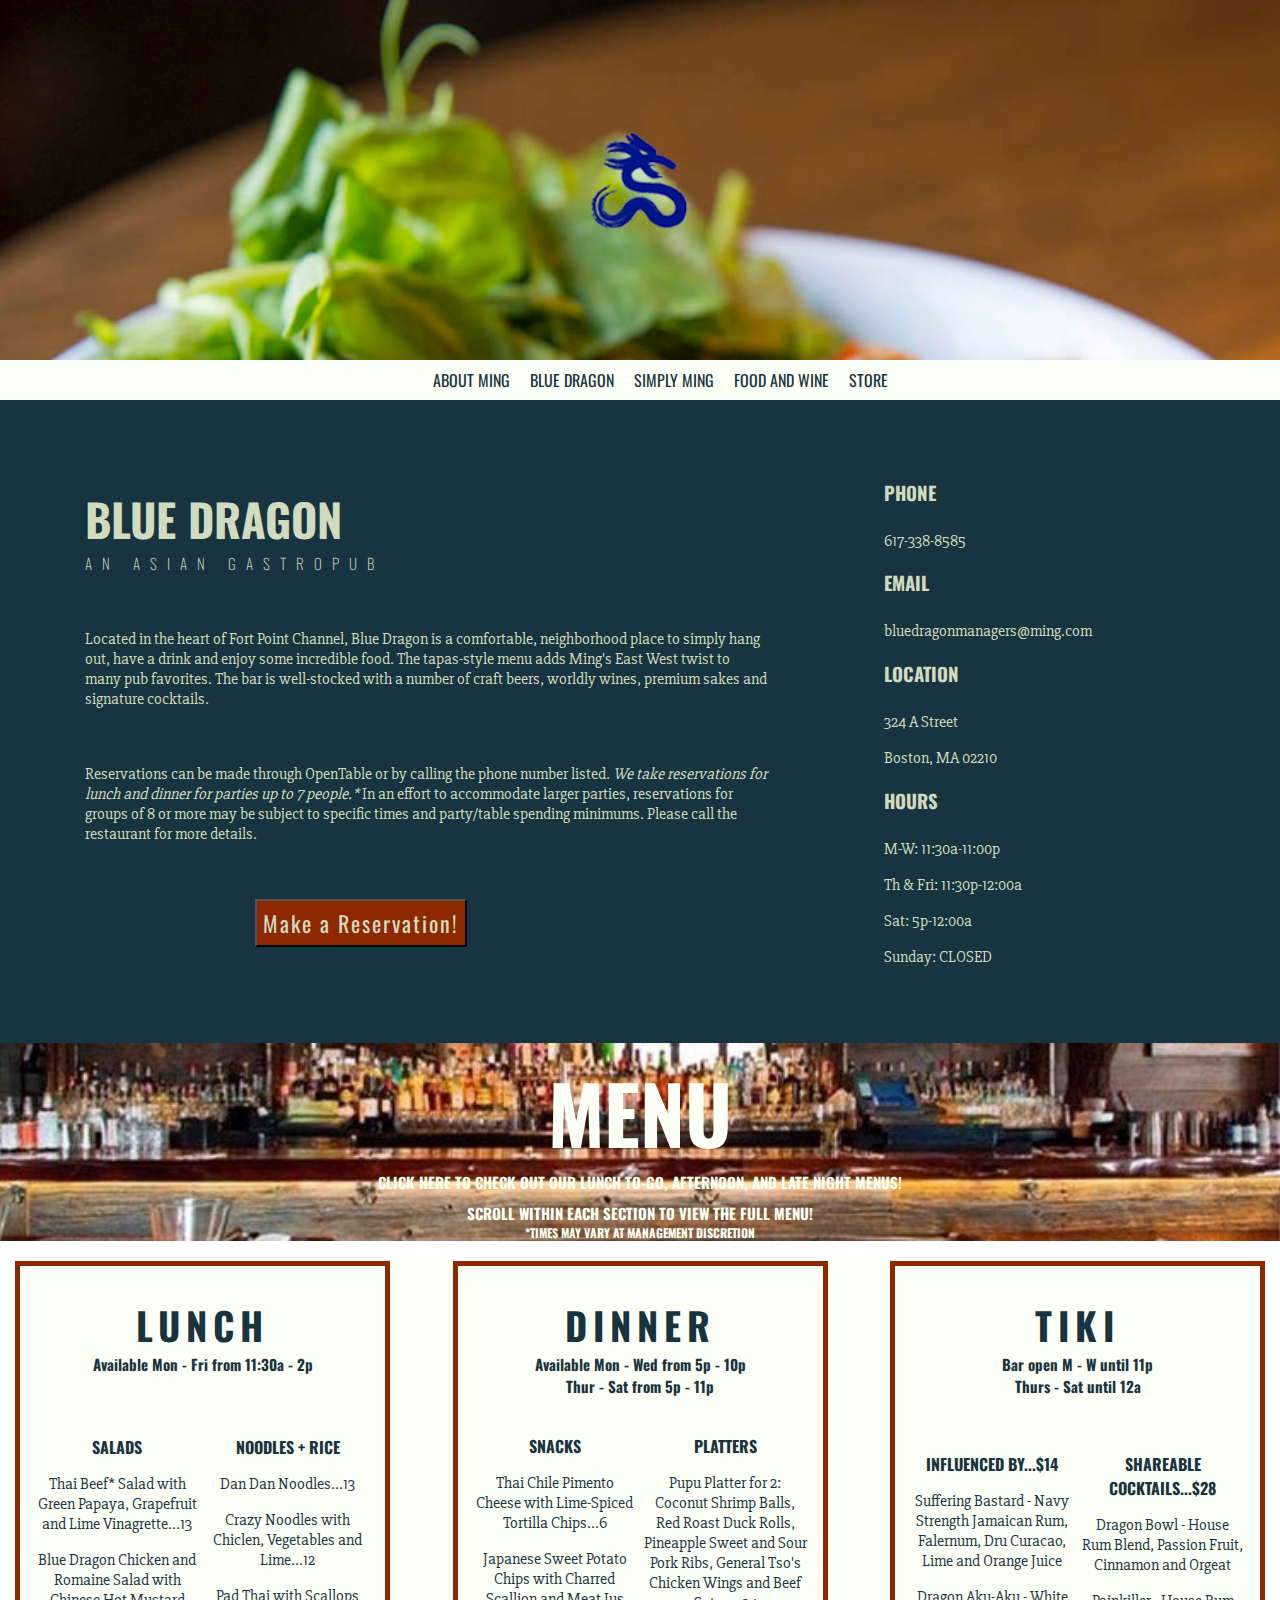
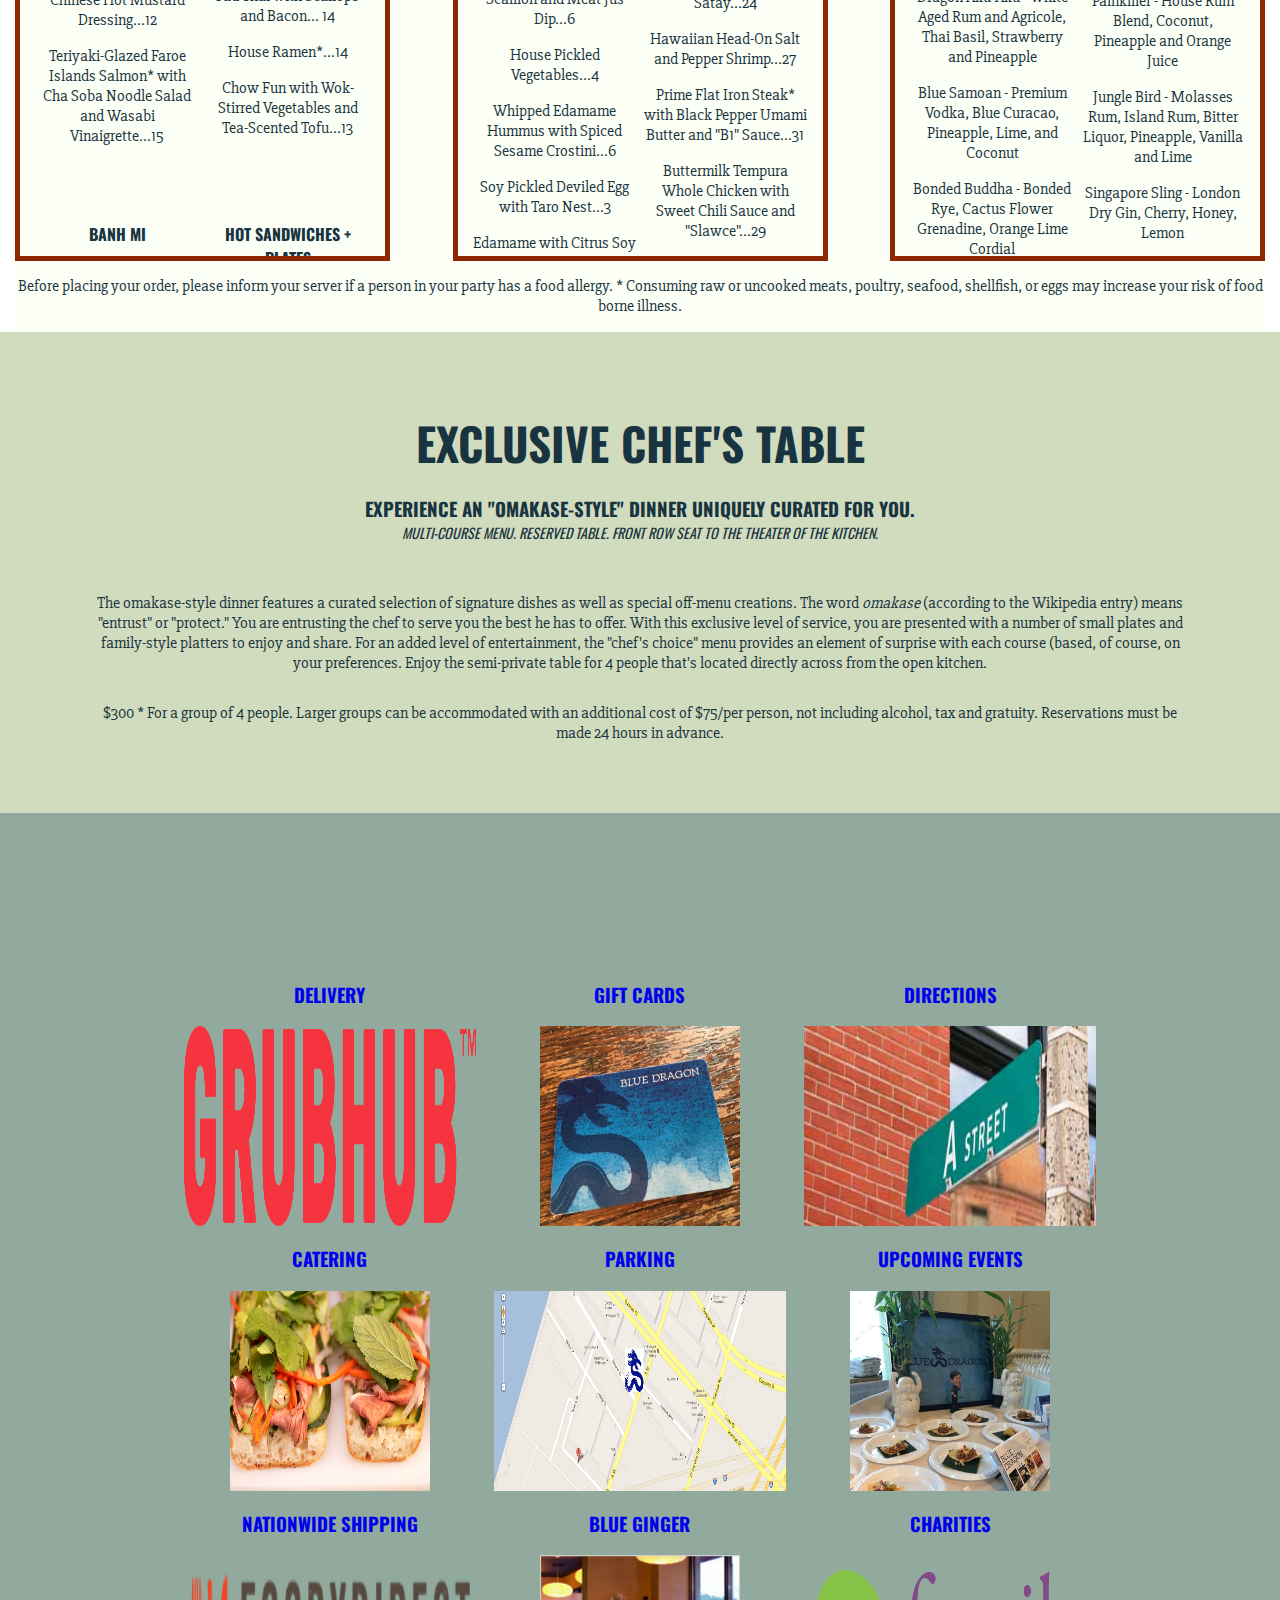
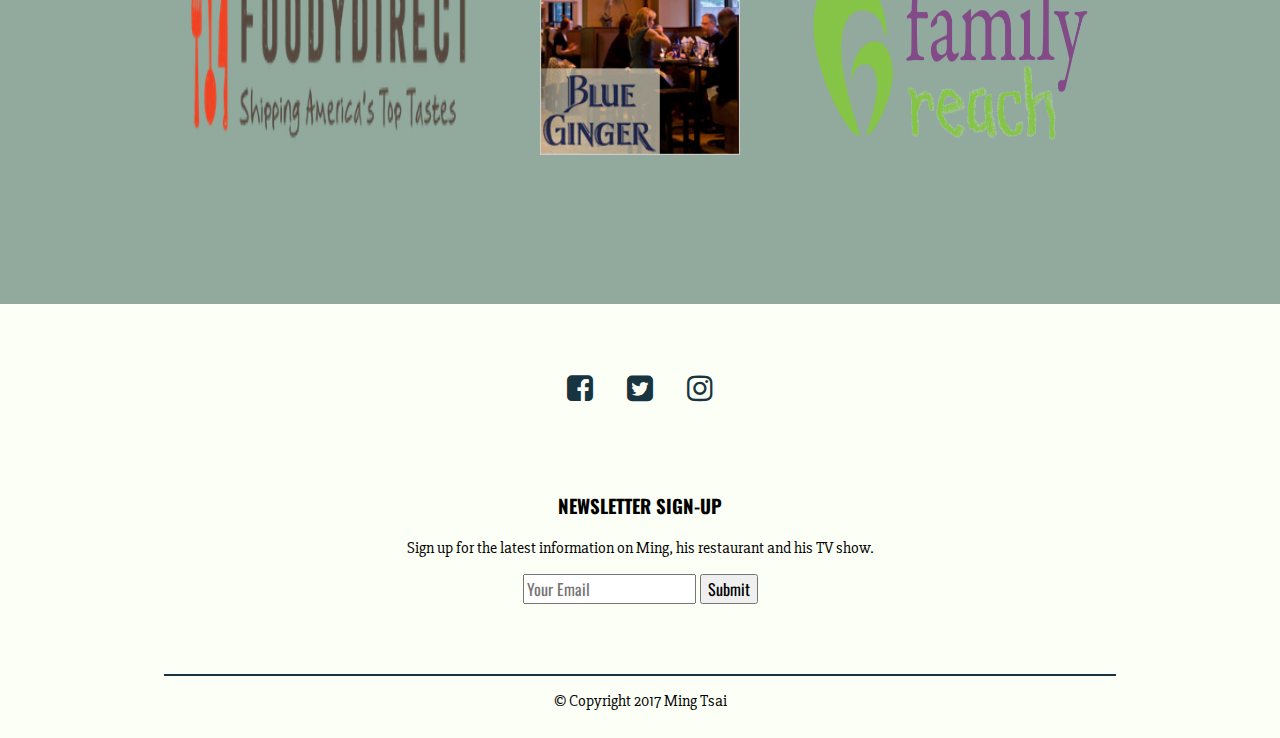
<file: index.html>
<!Doctype html>
<html lang="en">
    <head>
        <meta charset="utf-8">
        <meta http-equiv="x-ua-compatible" content="ie=edge">
        <title>Blue Dragon - Ming Tsai</title>
        <meta name="description" content="">
        <meta name="viewport" content="width=device-width, initial-scale=1">

        <link rel="apple-touch-icon" href="apple-touch-icon.png">
        <link rel="shortcut icon" href="favicon-copy.ico" type="image/x-icon" />
        <link href="https://maxcdn.bootstrapcdn.com/font-awesome/4.7.0/css/font-awesome.min.css" rel="stylesheet" integrity="sha384-wvfXpqpZZVQGK6TAh5PVlGOfQNHSoD2xbE+QkPxCAFlNEevoEH3Sl0sibVcOQVnN" crossorigin="anonymous">

        <link rel="stylesheet" href="css/normalize.css">
        <link rel="stylesheet" href="css/main.css">
    </head>
    <body>
    <header>
        <img src="img/bd-logo.png" alt="blue-dragon-logo">
    </header>
    <main>
    <nav>
      <ul>
        <li><a href="aboutming.html">About Ming</a></li>
        <li><a href="index.html">Blue Dragon</a></li>
        <li><a href="simplyming.html">Simply Ming</a></li>
        <li><a href="foodwine.html">Food and Wine</a></li>
        <li><a href="http://www.mingspantry.com/">Store</a></li>
      </ul>
        <a class="hamburger" href=""><i class="fa fa-bars"></i></a>
    </nav>
    <section class="about">
      <div class="col-2-3">
        <h2>Blue Dragon</h2>
        <h4>An Asian Gastropub</h4>
        <p class="about-text">Located in the heart of Fort Point Channel, Blue Dragon is a comfortable, neighborhood place to simply hang out, have a drink and enjoy some incredible food. The tapas-style menu adds Ming's East West twist to many pub favorites. The bar is well-stocked with a number of craft beers, worldly wines, premium sakes and signature cocktails. </p>
        <p class="about-text">Reservations can be made through OpenTable or by calling the phone number listed. <em>We take reservations for lunch and dinner for parties up to 7 people.* </em>  In an effort to accommodate larger parties, reservations for groups of 8 or more may be subject to specific times and party/table spending minimums. Please call the restaurant for more details.</strong></p>
        <p class="about-text"><button>Make a Reservation!</button></p>
      </div>
      <div class="col-1-3 aside">
        <h3>Phone</h3>
        <p>617-338-8585</p>
        <h3>Email</h3>
        <p>bluedragonmanagers@ming.com</p>
        <h3>Location</h3>
        <p>324 A Street</p>
        <p>Boston, MA 02210</p>
        <h3>Hours</h3>
        <p>M-W: 11:30a-11:00p </p>
        <p>Th &amp; Fri: 11:30p-12:00a</p>
        <p>Sat: 5p-12:00a</p>
        <p>Sunday: CLOSED</p>
      </div>
    </section>
    <section class="menu-header">
      <h2 id="top">Menu</h2>
      <p><a href="menu.html">Click here to check out our Lunch To-Go, Afternoon, and Late Night Menus!</a></p>
      <h4 id="scroll">Scroll within each section to view the full menu!</h4>
      <h4 class="management">*Times may vary at management discretion</h4>
    </section>
    <section class="main-menu">
    <div id="menu">
      <div class="col-1-3" id="lunch">
        <h2>Lunch</h2>
        <h3>Available Mon - Fri from 11:30a - 2p</h3>
      <div class="row">
        <div class="col-1-2">
         <h4>Salads</h4>
          <p>Thai Beef* Salad with Green Papaya, Grapefruit and Lime Vinagrette...13</p>
          <p>Blue Dragon Chicken and Romaine Salad with Chinese Hot Mustard Dressing...12</p>
          <p>Teriyaki-Glazed Faroe Islands Salmon* with Cha Soba Noodle Salad and Wasabi Vinaigrette...15</p>
        </div>
        <div class="col-1-2">
         <h4>Noodles + Rice</h4>
          <p>Dan Dan Noodles...13</p>
          <p>Crazy Noodles with Chiclen, Vegetables and Lime...12</p>
          <p>Pad Thai with Scallops and Bacon... 14</p>
          <p>House Ramen*...14</p>
          <p>Chow Fun with Wok-Stirred Vegetables and Tea-Scented Tofu...13</p>
        </div>
      </div>
      <div class="row">
        <div class="col-1-2">
          <h4>Banh Mi</h4>
          <h4 class="sandwich">House-made Sesame Salted Baguette with pickled vegetables and chiles. Served with a side of Asian slaw and taro chips.</h4>
          <p>Lemongrass Chicken with Dijon Aioli and House Pâté...12</p>
          <p>Roast Pork, Mortadella and Spicy Aioli and House Pâté...12</p>
          <p>Black Pepper Shrimp and Jicama Salad with Garlic-Black Pepper Aioli...13</p>
          <p>Slow-Roasted Lamb* with Cucumber Yogurt, Hot and Sour Relish, Fresh Mango and Sesame Pâté...14</p>
        </div>
        <div class="col-1-2">
          <h4>Hot Sandwiches + Plates</h4>
          <p>Asian Sloppy Joe with Sambal Aioli, Crispy Onions and House Fries...12</p>
          <p>Dragon Burger* with Teriyaki Onions and Shiitakes, Smoked Gouda, Tomato Jam and House Fries...14</p>
          <p>Fish 'n Chips - Panko Cod, House Fries and Black Vinegar Aioli...12</p>
        </div>
      </div>
      <div class="row">
        <div class="col-1-2">
          <h4>Dim Sum</h4>
          <p>Pork and Scallion Wontons...9</p>
          <p>Shrimp Shumai...11</p>
          <h4>Dessert</h4>
          <p>Freshly Baked Choclate Chip Cookie...2</p>
        </div>
        <div class="col-1-2">
          <h4>Sides</h4>
          <p>House Rice...2</p>
          <p>House Fries...5</p>
          <p>Side Salad...3</p>
          <p>Asian Slaw...3</p>
        </div>
       </div>
      </div>
      <div class="col-1-3" id="dinner">
        <h2>Dinner</h2>
        <h3>Available Mon - Wed from 5p - 10p</h3>
        <h3>Thur - Sat from 5p - 11p</h3>
      <div class="row">
        <div class="col-1-2">
          <h4>Snacks</h4>
          <p>Thai Chile Pimento Cheese with Lime-Spiced Tortilla Chips...6</p>
          <p>Japanese Sweet Potato Chips with Charred Scallion and Meat Jus Dip...6</p>
          <p>House Pickled Vegetables...4</p>
          <p>Whipped Edamame Hummus with Spiced Sesame Crostini...6</p>
          <p>Soy Pickled Deviled Egg with Taro Nest...3</p>
          <p>Edamame with Citrus Soy Glaze...6</p>
        </div>
        <div class="col-1-2">
          <h4>Platters</h4>
          <p>Pupu Platter for 2: Coconut Shrimp Balls, Red Roast Duck Rolls, Pineapple Sweet and Sour Pork Ribs, General Tso's Chicken Wings and Beef Satay...24</p>
          <p>Hawaiian Head-On Salt and Pepper Shrimp...27</p>
          <p>Prime Flat Iron Steak* with Black Pepper Umami Butter and "B1" Sauce...31</p>
          <p>Buttermilk Tempura Whole Chicken with Sweet Chili Sauce and "Slawce"...29</p>
        </div>
      </div>
      <div class="row">
        <div class="col-1-2">
          <h4>Plates</h4>
          <p>Sweet and Sour Pork Ribs...12</p>
          <p>Blue Dragon Chicken Wings...12</p>
          <p>Beer-Battered Fish Tacos...13</p>
          <p>Tuna Tartare...13</p>
          <p>Tamarind-Glazed Lamb Lollipops with Glass Noodle Salad...14</p>
          <p>Garlic-Chile Braised Octopus...13</p>
          <p>Fish 'n Chips - Panko Cod, House Fries and Chinese Black Vinegar Aioli...12</p>
          <p>Teriyaki Bison Mini Burgers with Smoked Gouda, Caramelized Onions and Shiitakes...15</p>
          <p>Escargot with Thai Compound Butter and Brioche Toast...12</p>
          <p>Thai BBQ Short Rib with Chile Lime Glaze...18</p>
          <h4>Dessert</h4>
          <p>The Cookie - Deep Dish Chocolate Chip Cookie Served Warm and Topped with Ice Cream and Soy Caramel Sauce...14</p>
        </div>
        <div class="col-1-2">
          <h4>Rice + Noodles</h4>
          <p>Red Roast Duck Fried Rice with Seasonal Accompaniment and Crispy XO Duck Egg*...23</p>
          <p>Chow Fun with Wok-Stirred Vegetables...12 Add Wild Mushrooms...8</p>
          <p>Dan Dan Noodles...13</p>
          <p>Garlic-Sake Clams with Udon Noodles...14</p>
          <p>Pad Thai with Scallops and Bacon...14</p>
          <h4>Dim Sum</h4>
          <p>Pork and Scallion Wontons...9</p>
          <p>Braised Short Rib and Chinese Celery Potstickers...10</p>
          <p>Carolina BBQ Potstickers...10</p  >
          <p>Mushroom and Garlic Chive Potstickers...9</p>
          <p>Shrimp Shumai...11</p>
          <h4>Veggies</h4>
          <p>Shishito Peppers with Sesame Powder and Lemon...12</p>
          <p>Chinese Broccoli with Crushed Chile Flake...9</p>
          <p>Garlic-Ginger Bok Choy...9</p>
        </div>
       </div>
      </div>
    <div class="col-1-3" id="tiki">
        <h2>Tiki</h2>
        <h3>Bar open M - W until 11p</h3>
        <h3>Thurs -  Sat until 12a</h3>
      <div class="row">
        <div class="col-1-2">
          <h4>Influenced By...$14</h4>
          <p>Suffering Bastard - Navy Strength Jamaican Rum, Falernum, Dru Curacao, Lime and Orange Juice</p>
          <p>Dragon Aku-Aku - White Aged Rum and Agricole, Thai Basil, Strawberry and Pineapple</p>
          <p>Blue Samoan - Premium Vodka, Blue Curacao, Pineapple, Lime, and Coconut</p>
          <p>Bonded Buddha - Bonded Rye, Cactus Flower Grenadine, Orange Lime Cordial</p>
        </div>
        <div class="col-1-2">
          <h4>Shareable Cocktails...$28</h4>
          <p>Dragon Bowl - House Rum Blend, Passion Fruit, Cinnamon and Orgeat</p>
          <p>Painkiller - House Rum Blend, Coconut, Pineapple and Orange Juice</p>
          <p>Jungle Bird - Molasses Rum, Island Rum, Bitter Liquor, Pineapple, Vanilla and Lime</p>
          <p>Singapore Sling - London Dry Gin, Cherry, Honey, Lemon</p>
        </div>
      </div>
      <div class="row">
        <div class="col-1-2">
          <h4>Classics...$13</h4>
          <p>Pina Colada - Coconut Rum, Pineapple Juice, Cream of Coconut and Aged Island Rum</p>
          <p>Mai Tai - Spiced Rum, Vanilla, Lime and Orgeat</p>
          <p>Hurricane -  House Rum Blend, Aged Rum, Passion Fruit, Grenadine and Lime</p>
        </div>
        <div class="col-1-2">
          <h4>Originals...$14</h4>
          <p>Gypsy Curse - Herbal Liquor, Lime, Pineapple Juice and Fresh Mint</p>
          <p>Sailors Take Warning - Overproof and Aged Rum, Dry Curacao, Bitter Liquor, Lime, Cinnamon and Ginger</p>
          <p>Maiden Voyage - White 3 Island Rum, Orgeat, Bitter Liquor, Orange and Lemon Juice</p>
          <p>Kilted Haole - Blended Scotch and Orgeat, Cinnamon and Lime</p>
        </div>
      </div>
    </div>
      <p>Before placing your order, please inform your server if a person in your party has a food allergy. * Consuming raw or uncooked meats, poultry, seafood, shellfish, or eggs may increase your risk of food borne illness.</p>
    </section>
    <section class="exclusive">
      <h2>Exclusive Chef's Table</h2>
      <h3>Experience an "omakase-style" dinner uniquely curated for you.</h3>
      <h4>Multi-course menu. Reserved table. Front row seat to the theater of the kitchen. </h4>
      <p>The omakase-style dinner features a curated selection of signature dishes as well as special off-menu creations. The word <em>omakase</em> (according to the Wikipedia entry) means "entrust" or "protect." You are entrusting the chef to serve you the best he has to offer. With this exclusive level of service, you are presented with a number of small plates and family-style platters to enjoy and share. For an added level of entertainment, the "chef's choice" menu provides an element of surprise with each course (based, of course, on your preferences. Enjoy the semi-private table for 4 people that's located directly across from the open kitchen.</p>
      <p>$300 * For a group of 4 people. Larger groups can be accommodated with an additional cost of $75/per person, not including alcohol, tax and gratuity. Reservations must be made 24 hours in advance.</p>
    </section>
      <section class="gallery">
    		<div class="wrap">
    			<div class="grid-wrapper">
    				<div class="image-wrapper">
               <a href="https://www.grubhub.com/restaurant/blue-dragon-324-a-st-boston/331660">
               <h3>Delivery</h3>
    					 <img src="img/delivery.png" alt="delivery" width="300" height="200">
               </a>
               <a href="catering.html">
               <h3>Catering</h3>
    					 <img src="img/catering.jpg" alt="catering" width="200" height="200">
               </a>
               <a href="https://www.foodydirect.com/restaurants/simply-ming/dishes">
               <h3>Nationwide Shipping</h3>
               <img src="img/shipping.png" alt="shipping" width="300" height="200">
               </a>
    				</div>
    				<div class="image-wrapper">
               <a href="giftcards.html">
               <h3>Gift Cards</h3>
    					 <img src="img/gift-card.jpg" alt="gift-card" width="200" height="200">
               </a>
               <a href="parking.html">
               <h3>Parking</h3>
    					 <img src="img/parking.png" alt="parking" width="300" height="200">
               </a>
               <a href="blueginger.html">
               <h3>Blue Ginger</h3>
               <img src="img/blue-ginger.jpg" alt="blue-ginger" width="200" height="200">
               </a>
    				</div>
    				<div class="image-wrapper">
               <a href="directions.html">
               <h3>Directions</h3>
    					 <img src="img/directions.jpg" alt="directions" width="300" height="200">
               </a>
               <a href="events.html">
               <h3>Upcoming Events</h3>
     					 <img src="img/bd-events.jpg" alt="events" width="200" height="200">
               </a>
               <a href="charities.html">
               <h3>Charities</h3>
              <img src="img/family-reach.png" alt="charities" width="300" height="200">
               </a>
    				</div>
    			</div>
        </div>
    </section>
  </main>
  <footer>
    <div class="wrap">
			<div class="social-links">
				<a href="https://www.facebook.com/BlueDragonBos/"><i class="fa fa-facebook-square" aria-hidden="true"></i></a>
				<a href="https://twitter.com/bluedragonbos"><i class="fa fa-twitter-square" aria-hidden="true"></i></a>
				<a href="https://www.instagram.com/bluedragonbos/"><i class="fa fa-instagram" aria-hidden="true"></i></a>
			</div>
    <h3>Newsletter Sign-Up</h3>
    <p>Sign up for the latest information on Ming, his restaurant and his TV show.</p>
    <input type="email" placeholder="Your Email"> <input class="submit" type="submit">
    <p class="copyright">&copy; Copyright 2017 Ming Tsai</p>
  </footer>
        <script src="js/vendor/jquery-1.12.0.min.js"></script>
        <script src="js/main.js"></script>
        <script type='text/javascript' src='//www.opentable.com/widget/reservation/loader?rid=251797&domain=com&type=standard&theme=standard&lang=en&overlay=false&iframe=true'></script>
    </body>
</html>
</file>
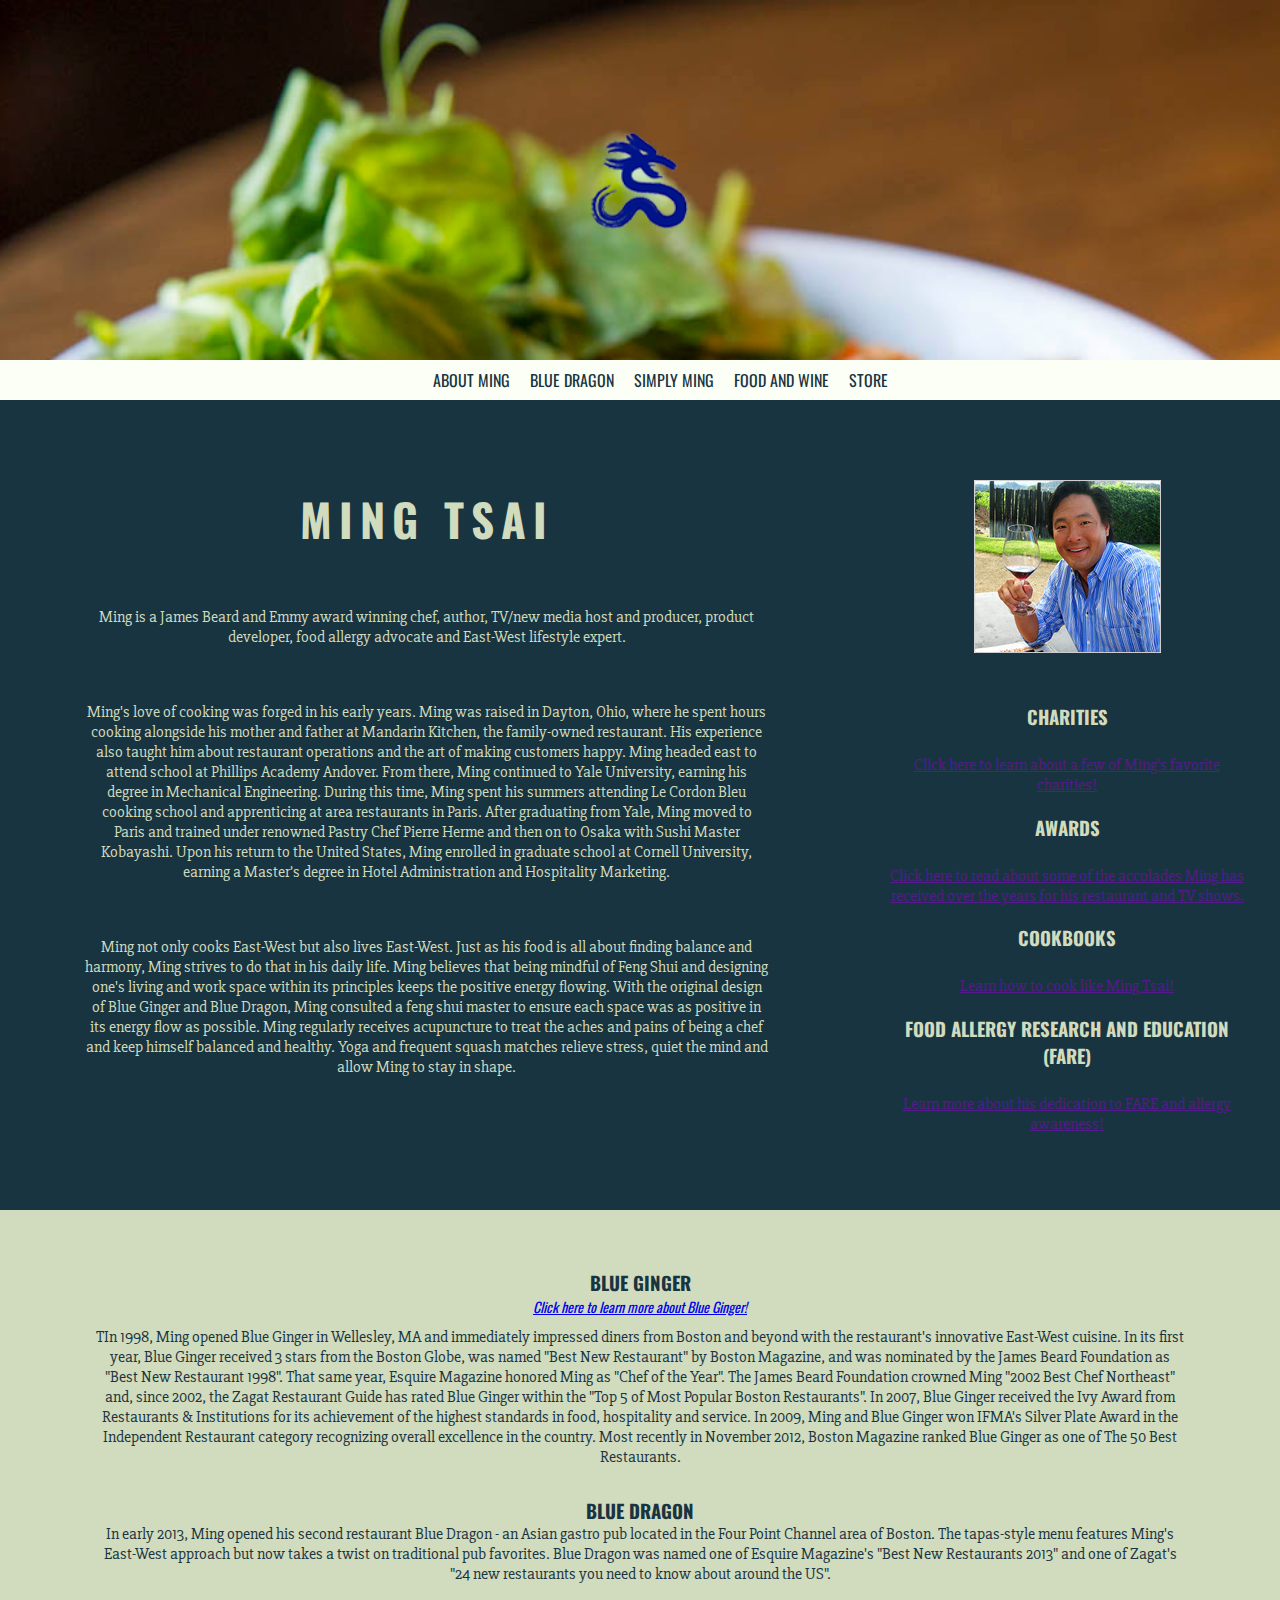
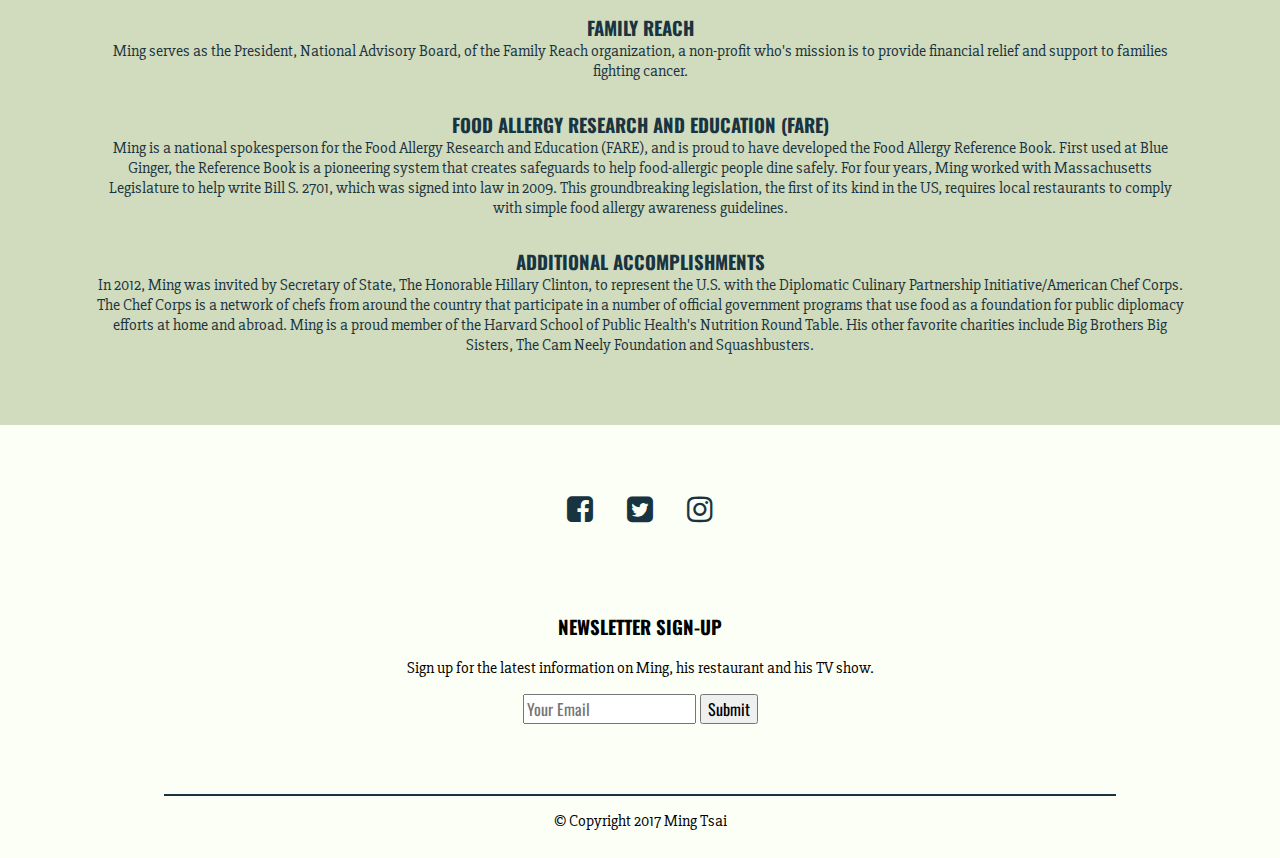
<file: aboutming.html>
<!doctype html>
<html lang="">
    <head>
        <meta charset="utf-8">
        <meta http-equiv="x-ua-compatible" content="ie=edge">
        <title>About Ming - Ming Tsai</title>
        <meta name="description" content="">
        <meta name="viewport" content="width=device-width, initial-scale=1">

        <link rel="apple-touch-icon" href="apple-touch-icon.png">
        <link rel="shortcut icon" href="favicon-copy.ico" type="image/x-icon" />
        <link href="https://maxcdn.bootstrapcdn.com/font-awesome/4.7.0/css/font-awesome.min.css" rel="stylesheet" integrity="sha384-wvfXpqpZZVQGK6TAh5PVlGOfQNHSoD2xbE+QkPxCAFlNEevoEH3Sl0sibVcOQVnN" crossorigin="anonymous">


        <link rel="stylesheet" href="css/normalize.css">
        <link rel="stylesheet" href="css/main.css">
    </head>
    <body>
        <!-- Add your site content here. Keep it pretty and use indentation :) -->
      <header>
          <!-- Image below will be rotating food images with Blue Dragon logo over it -->
          <!-- Blue Dragon logo will be image below H1 is a filler for now -->
          <img src="img/bd-logo.png" alt="blue-dragon-logo">
      </header>
      <main>
      <nav>
          <ul>
            <li><a href="aboutming.html">About Ming</a></li>
            <li><a href="index.html">Blue Dragon</a></li>
            <li><a href="simplyming.html">Simply Ming</a></li>
            <li><a href="foodwine.html">Food and Wine</a></li>
            <li><a href="http://www.mingspantry.com/">Store</a></li>
          </ul>
          <a class="hamburger" href=""><i class="fa fa-bars"></i></a>
      </nav>
      <section class="about" id="aboutming">
        <div class="col-2-3">
          <h2>Ming Tsai</h2>
          <p class="about-text">Ming is a James Beard and Emmy award winning chef, author, TV/new media host and producer, product developer, food allergy advocate and East-West lifestyle expert. </p>
          <p class="about-text">Ming's love of cooking was forged in his early years. Ming was raised in Dayton, Ohio, where he spent hours cooking alongside his mother and father at Mandarin Kitchen, the family-owned restaurant. His experience also taught him about restaurant operations and the art of making customers happy. Ming headed east to attend school at Phillips Academy Andover. From there, Ming continued to Yale University, earning his degree in Mechanical Engineering. During this time, Ming spent his summers attending Le Cordon Bleu cooking school and apprenticing at area restaurants in Paris. After graduating from Yale, Ming moved to Paris and trained under renowned Pastry Chef Pierre Herme and then on to Osaka with Sushi Master Kobayashi. Upon his return to the United States, Ming enrolled in graduate school at Cornell University, earning a Master’s degree in Hotel Administration and Hospitality Marketing.</p>
          <p class="about-text">Ming not only cooks East-West but also lives East-West. Just as his food is all about finding balance and harmony, Ming strives to do that in his daily life. Ming believes that being mindful of Feng Shui and designing one's living and work space within its principles keeps the positive energy flowing. With the original design of Blue Ginger and Blue Dragon, Ming consulted a feng shui master to ensure each space was as positive in its energy flow as possible. Ming regularly receives acupuncture to treat the aches and pains of being a chef and keep himself balanced and healthy. Yoga and frequent squash matches relieve stress, quiet the mind and allow Ming to stay in shape.</p>
          </div>
        <div class="col-1-3 aside">
          <img src="img/ming-with-wine.jpg" alt="ming-with-wine">
          <h3>Charities</h3>
          <p><a href="">Click here to learn about a few of Ming's favorite charities!</a></p>
          <h3>Awards</h3>
          <p><a href="">Click here to read about some of the accolades Ming has received over the years for his restaurant and TV shows.</a></p>
          <h3>Cookbooks</h3>
          <p><a href="">Learn how to cook like Ming Tsai!</a></p>
          <h3>Food Allergy Research and Education (FARE) </h3>
          <p><a href="">Learn more about his dedication to FARE and allergy awareness!</a></p>
        </div>
      </section>
      <section class="exclusive" id="about-exclusive">
        <h3>Blue Ginger</h3>
        <h4><a href="blueginger.html">Click here to learn more about Blue Ginger!</a></h4>
        <p>TIn 1998, Ming opened Blue Ginger in Wellesley, MA and immediately impressed diners from Boston and beyond with the restaurant's innovative East-West cuisine. In its first year, Blue Ginger received 3 stars from the Boston Globe, was named "Best New Restaurant" by Boston Magazine, and was nominated by the James Beard Foundation as "Best New Restaurant 1998". That same year,  Esquire Magazine honored Ming as "Chef of the Year". The James Beard Foundation crowned Ming "2002 Best Chef Northeast" and, since 2002, the Zagat Restaurant Guide has rated Blue Ginger within the "Top 5 of Most Popular Boston Restaurants". In 2007, Blue Ginger received the Ivy Award from Restaurants &amp; Institutions for its achievement of the highest standards in food, hospitality and service. In 2009, Ming and Blue Ginger won IFMA's Silver Plate Award in the Independent Restaurant category recognizing overall excellence in the country. Most recently in November 2012, Boston Magazine ranked Blue Ginger as one of The 50 Best Restaurants.</p>
        <h3>Blue Dragon</h3>
        <p>In early 2013, Ming opened his second restaurant Blue Dragon - an Asian gastro pub located in the Four Point Channel area of Boston. The tapas-style menu features Ming's East-West approach but now takes a twist on traditional pub favorites. Blue Dragon was named one of Esquire Magazine's "Best New Restaurants 2013" and one of Zagat's "24 new restaurants you need to know about around the US".</p>
        <h3>Family Reach</h3>
        <p>Ming serves as the President, National Advisory Board, of the Family Reach organization, a non-profit who's mission is to provide financial relief and support to families fighting cancer.</p>
        <h3>Food Allergy Research and Education (FARE)</h3>
        <p>Ming is a national spokesperson for the Food Allergy Research and Education (FARE), and is proud to have developed the Food Allergy Reference Book. First used at Blue Ginger, the Reference Book is a pioneering system that creates safeguards to help food-allergic people dine safely. For four years, Ming worked with Massachusetts Legislature to help write Bill S. 2701, which was signed into law in 2009. This groundbreaking legislation, the first of its kind in the US, requires local restaurants to comply with simple food allergy awareness guidelines.</p>
        <h3>Additional Accomplishments</h3>
        <p>In 2012, Ming was invited by Secretary of State, The Honorable Hillary Clinton, to represent the U.S. with the Diplomatic Culinary Partnership Initiative/American Chef Corps. The Chef Corps is a network of chefs from around the country that participate in a number of official government programs that use food as a foundation for public diplomacy efforts at home and abroad. Ming is a proud member of the Harvard School of Public Health's Nutrition Round Table. His other favorite charities include Big Brothers Big Sisters, The Cam Neely Foundation and Squashbusters.</p>
      </section>
      <footer>
        <div class="wrap">
    			<div class="social-links">
    				<a href="https://www.facebook.com/BlueDragonBos/"><i class="fa fa-facebook-square" aria-hidden="true"></i></a>
    				<a href="https://twitter.com/bluedragonbos"><i class="fa fa-twitter-square" aria-hidden="true"></i></a>
    				<a href="https://www.instagram.com/bluedragonbos/"><i class="fa fa-instagram" aria-hidden="true"></i></a>
    			</div>
        <h3>Newsletter Sign-Up</h3>
        <p>Sign up for the latest information on Ming, his restaurant and his TV show.</p>
        <input type="email" placeholder="Your Email"> <input class="submit" type="submit">
        <p class="copyright">&copy; Copyright 2017 Ming Tsai</p>
      </footer>
        <script src="js/vendor/jquery-1.12.0.min.js"></script>
        <script src="js/main.js"></script>
    </body>
</html>
</file>
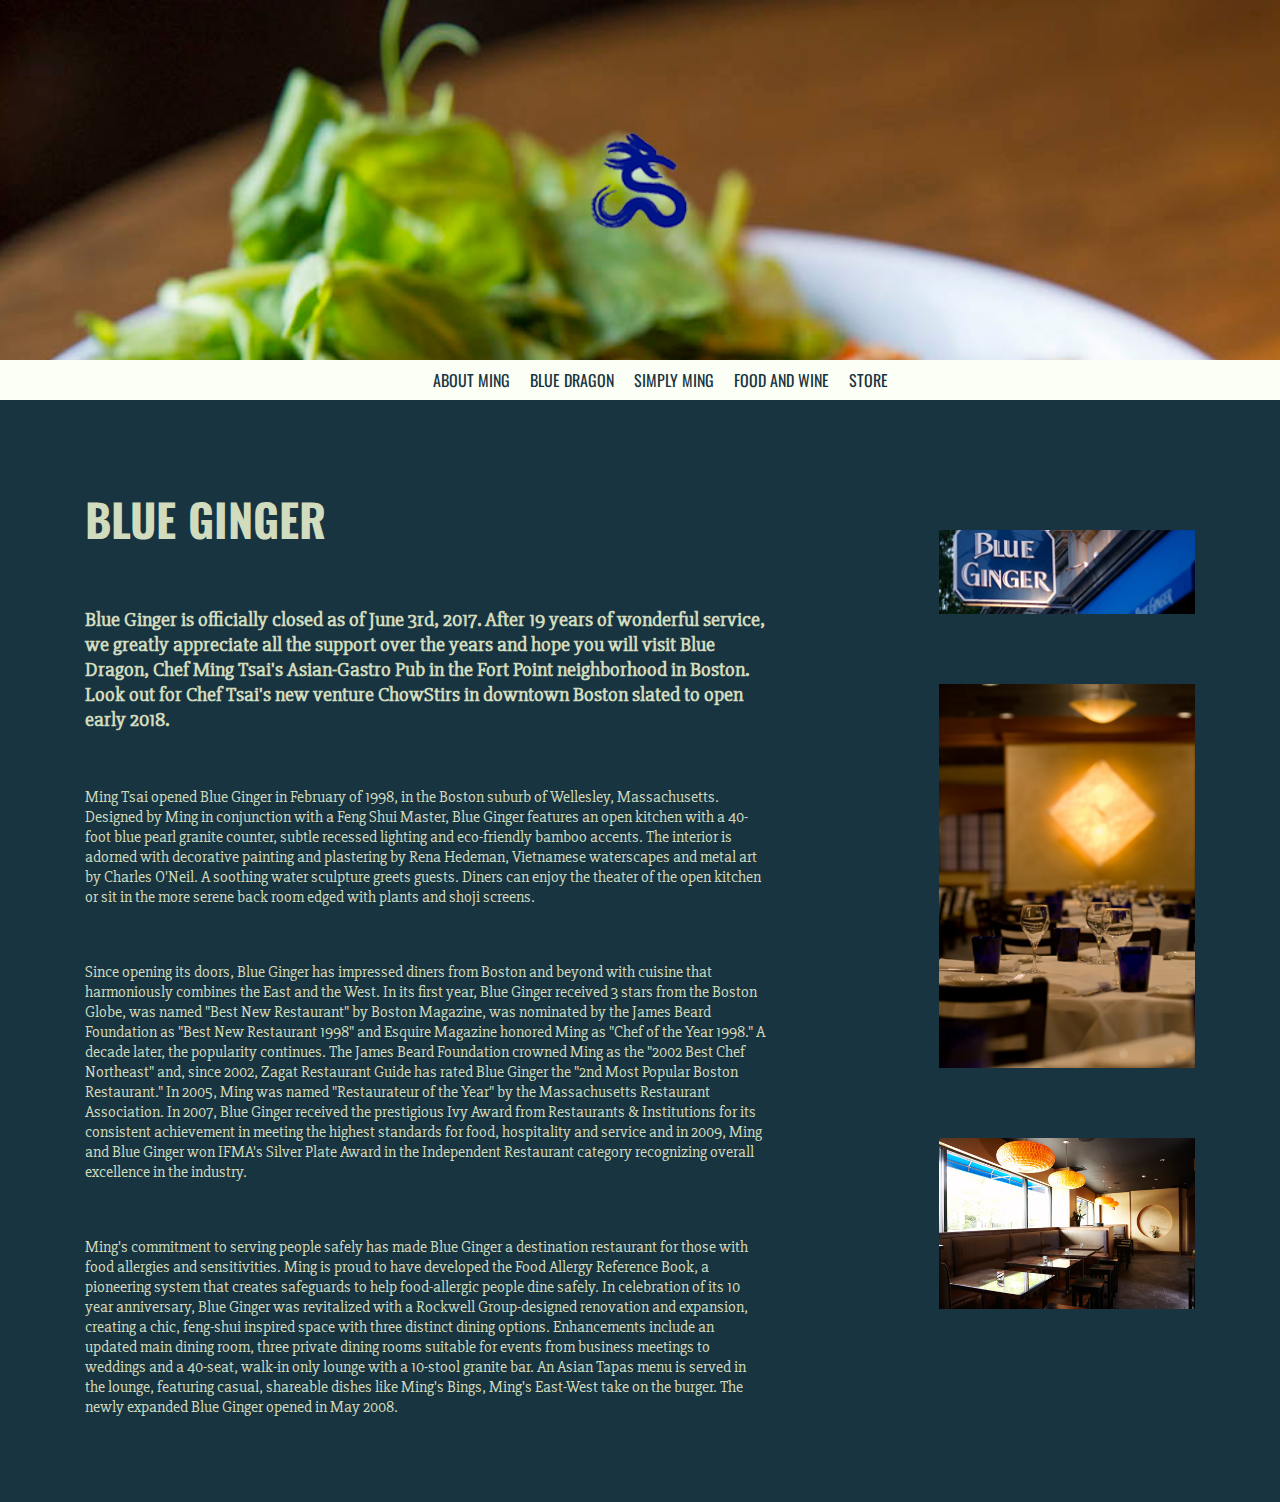
<file: blueginger.html>
<!doctype html>
<html lang="">
    <head>
        <meta charset="utf-8">
        <meta http-equiv="x-ua-compatible" content="ie=edge">
        <title>Blue Ginger - Ming Tsai</title>
        <meta name="description" content="">
        <meta name="viewport" content="width=device-width, initial-scale=1">

        <link rel="apple-touch-icon" href="apple-touch-icon.png">
        <link rel="shortcut icon" href="favicon-copy.ico" type="image/x-icon" />

        <link rel="stylesheet" href="css/normalize.css">
        <link rel="stylesheet" href="css/main.css">
    </head>
    <body>
        <!-- Add your site content here. Keep it pretty and use indentation :) -->
      <header>
          <!-- Image below will be rotating food images with Blue Dragon logo over it -->
          <!-- Blue Dragon logo will be image below H1 is a filler for now -->
          <img src="img/bd-logo.png" alt="blue-dragon-logo">
      </header>
      <main>
      <nav>
          <ul>
            <li><a href="aboutming.html">About Ming</a></li>
            <li><a href="index.html">Blue Dragon</a></li>
            <li><a href="simplyming.html">Simply Ming</a></li>
            <li><a href="foodwine.html">Food and Wine</a></li>
            <li><a href="http://www.mingspantry.com/">Store</a></li>
            </ul>
            <a class="hamburger" href=""><i class="fa fa-bars"></i></a>
          </nav>
          <section class="about" id="blueginger">
            <div class="col-2-3">
              <h2>Blue Ginger</h2>
              <p class="about-text" id="ginger-header">Blue Ginger is officially closed as of June 3rd, 2017. After 19 years of wonderful service, we greatly appreciate all the support over the years and hope you will visit Blue Dragon, Chef Ming Tsai's Asian-Gastro Pub in the Fort Point neighborhood in Boston. Look out for Chef Tsai's new venture ChowStirs in downtown Boston slated to open early 2018.</p>
              <p class="about-text">Ming Tsai opened Blue Ginger in February of 1998, in the Boston suburb of Wellesley, Massachusetts. Designed by Ming in conjunction with a Feng Shui Master, Blue Ginger features an open kitchen with a 40-foot blue pearl granite counter, subtle recessed lighting and eco-friendly bamboo accents. The interior is adorned with decorative painting and plastering by Rena Hedeman, Vietnamese waterscapes and metal art by Charles O'Neil. A soothing water sculpture greets guests. Diners can enjoy the theater of the open kitchen or sit in the more serene back room edged with plants and shoji screens.  </p>
              <p class="about-text">Since opening its doors, Blue Ginger has impressed diners from Boston and beyond with cuisine that harmoniously combines the East and the West. In its first year, Blue Ginger received 3 stars from the Boston Globe, was named "Best New Restaurant" by Boston Magazine, was nominated by the James Beard Foundation as "Best New Restaurant 1998" and Esquire Magazine honored Ming as "Chef of the Year 1998." A decade later, the popularity continues.  The James Beard Foundation crowned Ming as the "2002 Best Chef Northeast" and, since 2002, Zagat Restaurant Guide has rated Blue Ginger the "2nd Most Popular Boston Restaurant." In 2005, Ming was named "Restaurateur of the Year" by the Massachusetts Restaurant Association. In 2007, Blue Ginger received the prestigious Ivy Award from Restaurants &amp; Institutions for its consistent achievement in meeting the highest standards for food, hospitality and service and in 2009, Ming and Blue Ginger won IFMA's Silver Plate Award in the Independent Restaurant category recognizing overall excellence in the industry.</p>
              <p class="about-text">Ming's commitment to serving people safely has made Blue Ginger a destination restaurant for those with food allergies and sensitivities. Ming is proud to have developed the Food Allergy Reference Book, a pioneering system that creates safeguards to help food-allergic people dine safely. In celebration of its 10 year anniversary, Blue Ginger was revitalized with a Rockwell Group-designed renovation and expansion, creating a chic, feng-shui inspired space with three distinct dining options. Enhancements include an updated main dining room, three private dining rooms suitable for events from business meetings to weddings and a 40-seat, walk-in only lounge with a 10-stool granite bar. An Asian Tapas menu is served in the lounge, featuring casual, shareable dishes like Ming's Bings, Ming's East-West take on the burger. The newly expanded Blue Ginger opened in May 2008.</p>
              </div>
            <div class="col-1-3 aside">
              <p id="image-edit"><img src="img/ginger3.jpg" alt="blue-ginger-logo" width="256"></p>
              <p id="image-edit"><img src="img/ginger1.jpg" alt="blue-ginger-table" width="256"></p>
              <p id="image-edit"><img src="img/ginger2.jpg" alt="blue-ginger-table" width="256"></p>
            </div>
          </section>

        <script src="js/vendor/jquery-1.12.0.min.js"></script>
        <script src="js/main.js"></script>
    </body>
</html>
</file>
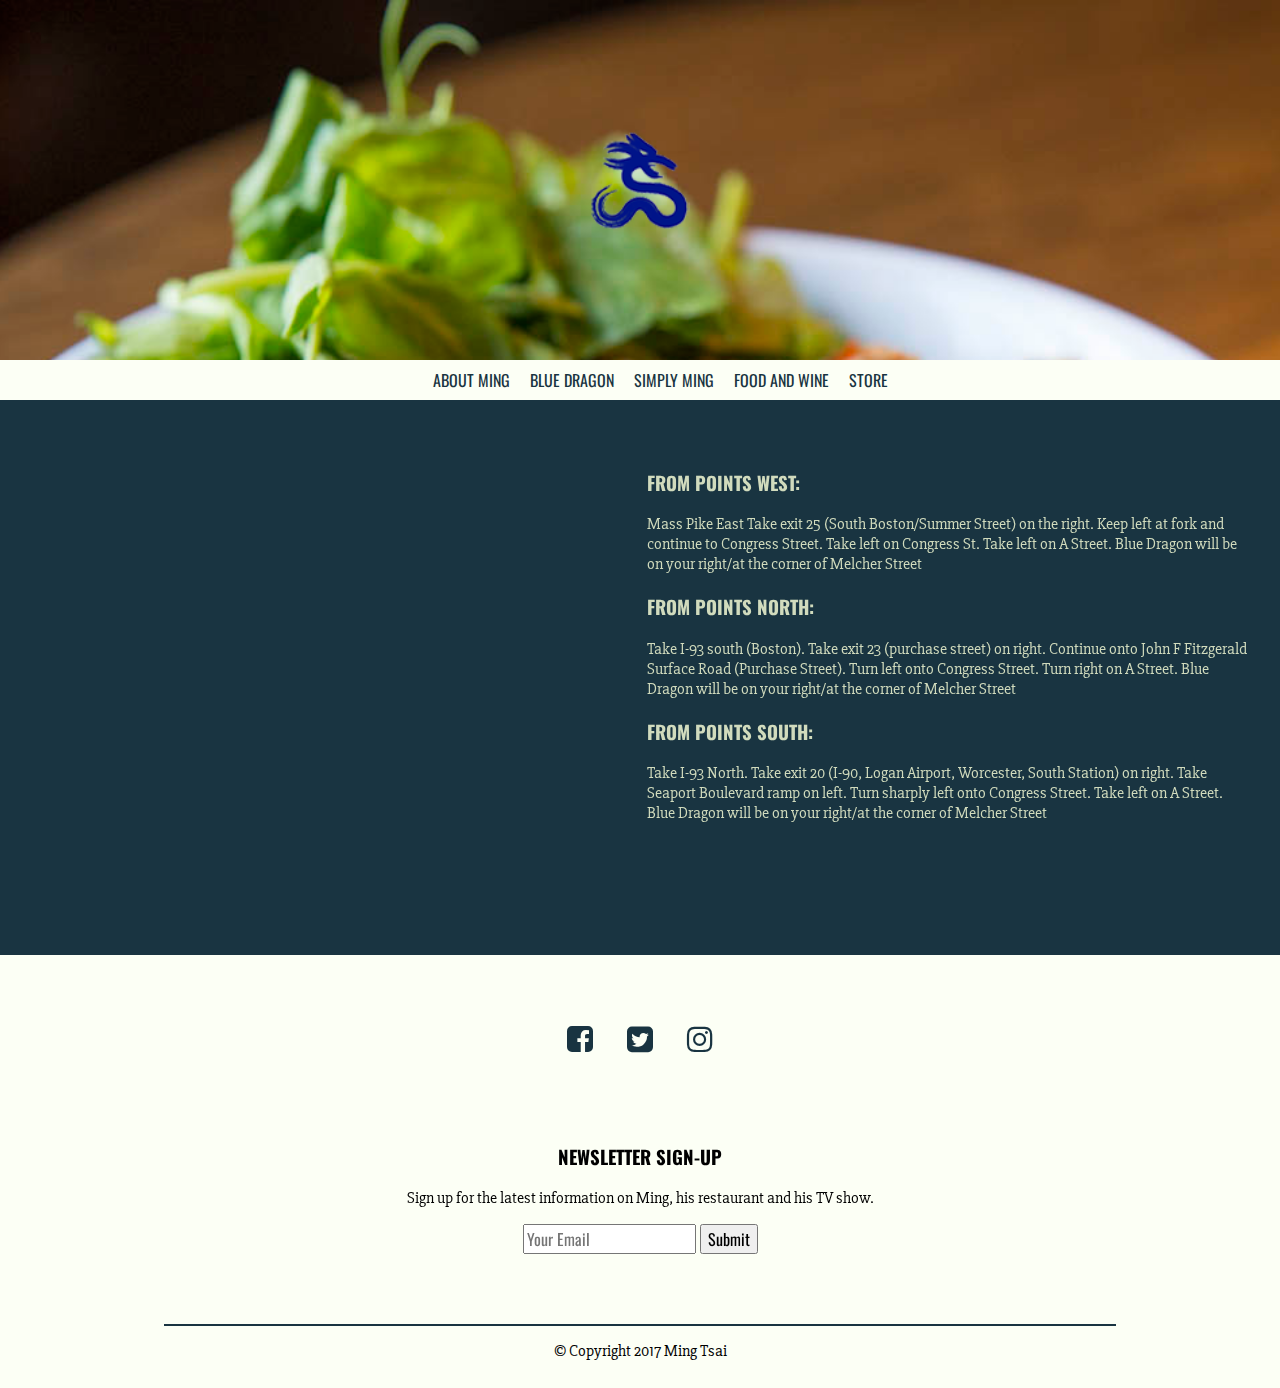
<file: directions.html>
<!doctype html>
<html lang="">
    <head>
        <meta charset="utf-8">
        <meta http-equiv="x-ua-compatible" content="ie=edge">
        <title>Directions - Ming Tsai</title>
        <meta name="description" content="">
        <meta name="viewport" content="width=device-width, initial-scale=1">

        <link rel="apple-touch-icon" href="apple-touch-icon.png">
        <link rel="shortcut icon" href="favicon-copy.ico" type="image/x-icon"/>
        <link href="https://maxcdn.bootstrapcdn.com/font-awesome/4.7.0/css/font-awesome.min.css" rel="stylesheet" integrity="sha384-wvfXpqpZZVQGK6TAh5PVlGOfQNHSoD2xbE+QkPxCAFlNEevoEH3Sl0sibVcOQVnN" crossorigin="anonymous">

        <link rel="stylesheet" href="css/normalize.css">
        <link rel="stylesheet" href="css/main.css">
    </head>
    <body>
        <!-- Add your site content here. Keep it pretty and use indentation :) -->
      <header>
          <!-- Image below will be rotating food images with Blue Dragon logo over it -->
          <!-- Blue Dragon logo will be image below H1 is a filler for now -->
          <img src="img/bd-logo.png" alt="blue-dragon-logo">
      </header>
      <main>
      <nav>
          <ul>
            <li><a href="aboutming.html">About Ming</a></li>
            <li><a href="index.html">Blue Dragon</a></li>
            <li><a href="simplyming.html">Simply Ming</a></li>
            <li><a href="foodwine.html">Food and Wine</a></li>
            <li><a href="http://www.mingspantry.com/">Store</a></li>
          </ul>
          <a class="hamburger" href=""><i class="fa fa-bars"></i></a>
      </nav>
      <section class="directions-main">
        <div class="col-1-2">
        <iframe src="https://www.google.com/maps/embed?pb=!1m18!1m12!1m3!1d2948.6816851158032!2d-71.05178378454401!3d42.34930947918753!2m3!1f0!2f0!3f0!3m2!1i1024!2i768!4f13.1!3m3!1m2!1s0x89e37a80766273e3%3A0xe269f5f7305e45a!2s324+A+St%2C+Boston%2C+MA+02210!5e0!3m2!1sen!2sus!4v1502226932048" width="550" height="450" frameborder="0" style="border:0" allowfullscreen></iframe>
        </div>
        <div class="col-1-2" id="driving-directions">
          <h3>From points West: </h3>
          <p>Mass Pike East Take exit 25 (South Boston/Summer Street) on the right. Keep left at fork and continue to Congress Street. Take left on Congress St. Take left on A Street. Blue Dragon will be on your right/at the corner of Melcher Street</p>
          <h3>From points North: </h3>
          <p>Take I-93 south (Boston). Take exit 23 (purchase street) on right. Continue onto John F Fitzgerald Surface Road (Purchase Street). Turn left onto Congress Street. Turn right on A Street. Blue Dragon will be on your right/at the corner of Melcher Street</p>
          <h3>From points South: </h3>
          <p>Take I-93 North. Take exit 20 (I-90, Logan Airport, Worcester, South Station) on right. Take Seaport Boulevard ramp on left. Turn sharply left onto Congress Street. Take left on A Street. Blue Dragon will be on your right/at the corner of Melcher Street</p>
        </div>
      </section>
      <footer>
        <div class="wrap">
    			<div class="social-links">
    				<a href="https://www.facebook.com/BlueDragonBos/"><i class="fa fa-facebook-square" aria-hidden="true"></i></a>
    				<a href="https://twitter.com/bluedragonbos"><i class="fa fa-twitter-square" aria-hidden="true"></i></a>
    				<a href="https://www.instagram.com/bluedragonbos/"><i class="fa fa-instagram" aria-hidden="true"></i></a>
    			</div>
        <h3>Newsletter Sign-Up</h3>
        <p>Sign up for the latest information on Ming, his restaurant and his TV show.</p>
        <input type="email" placeholder="Your Email"> <input class="submit" type="submit">
        <p class="copyright">&copy; Copyright 2017 Ming Tsai</p>
      </footer>
        <script src="js/vendor/jquery-1.12.0.min.js"></script>
        <script src="js/main.js"></script>
    </body>
</html>
</file>
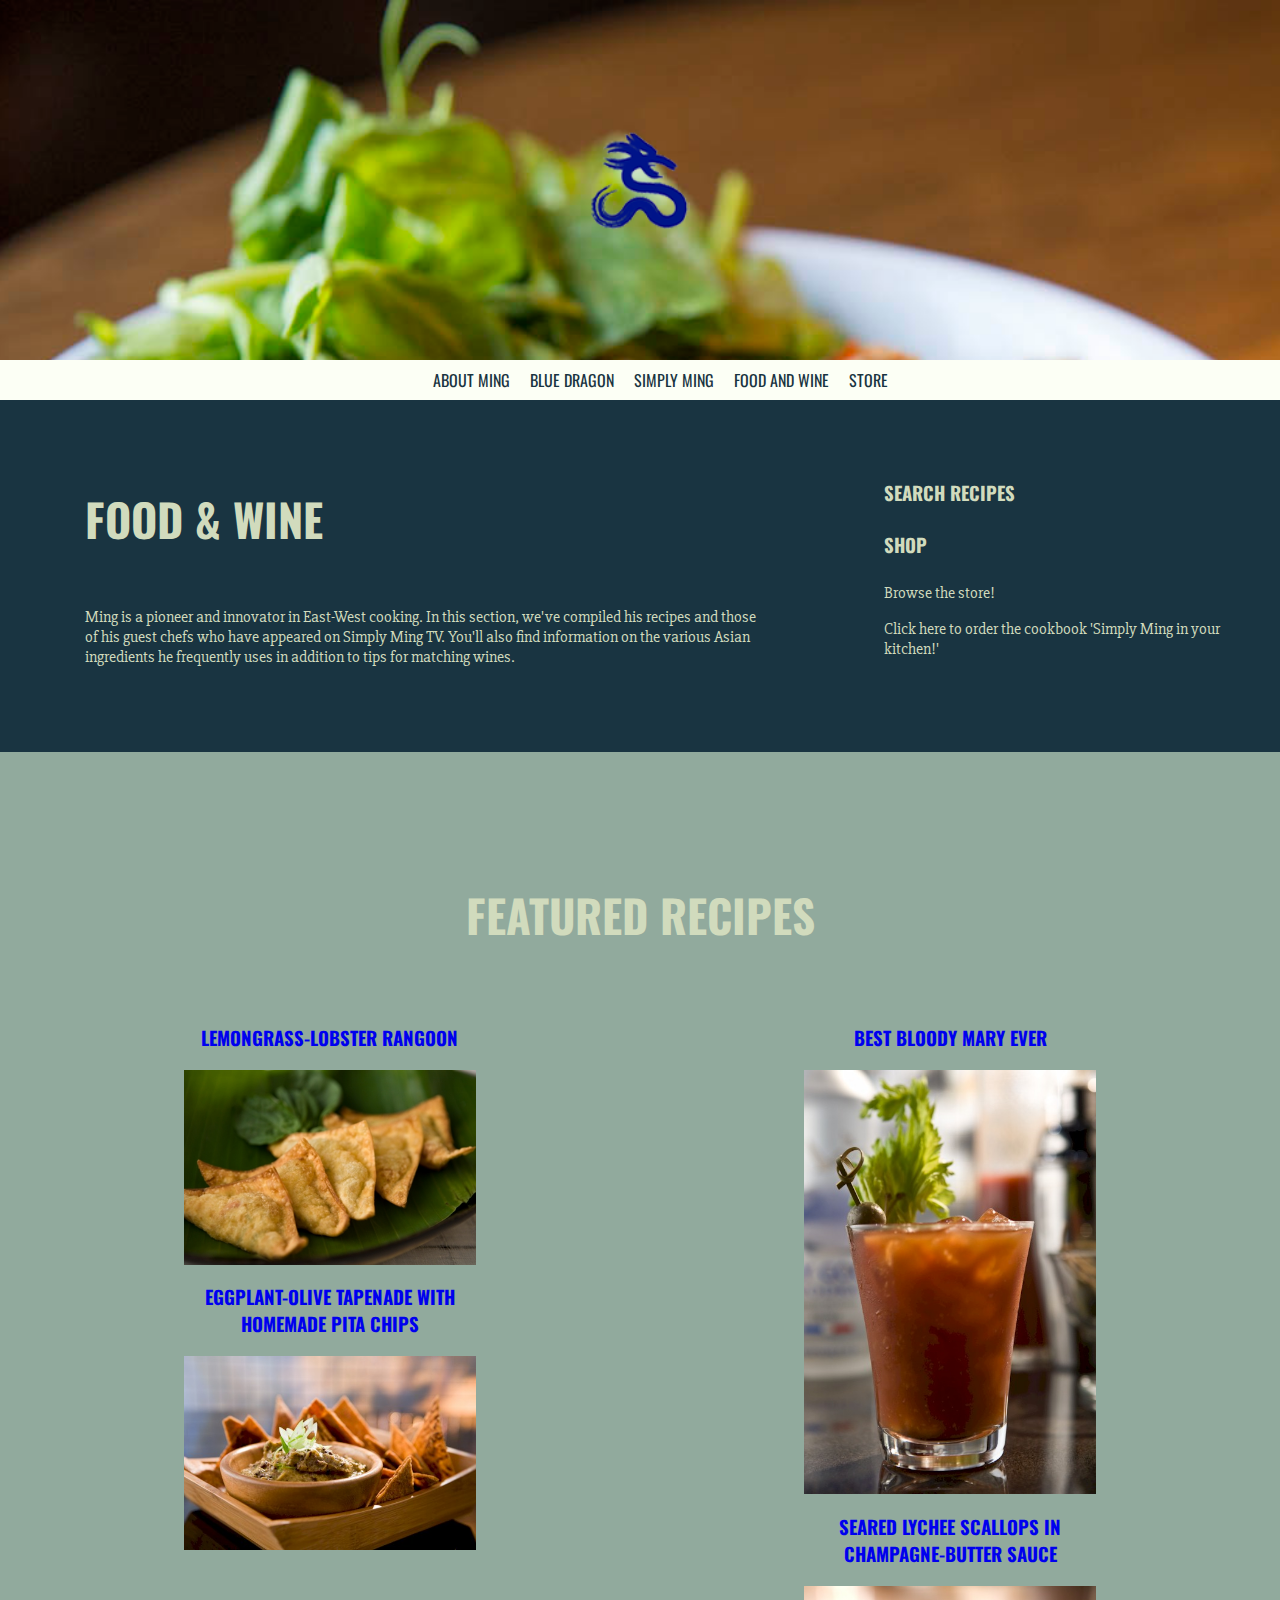
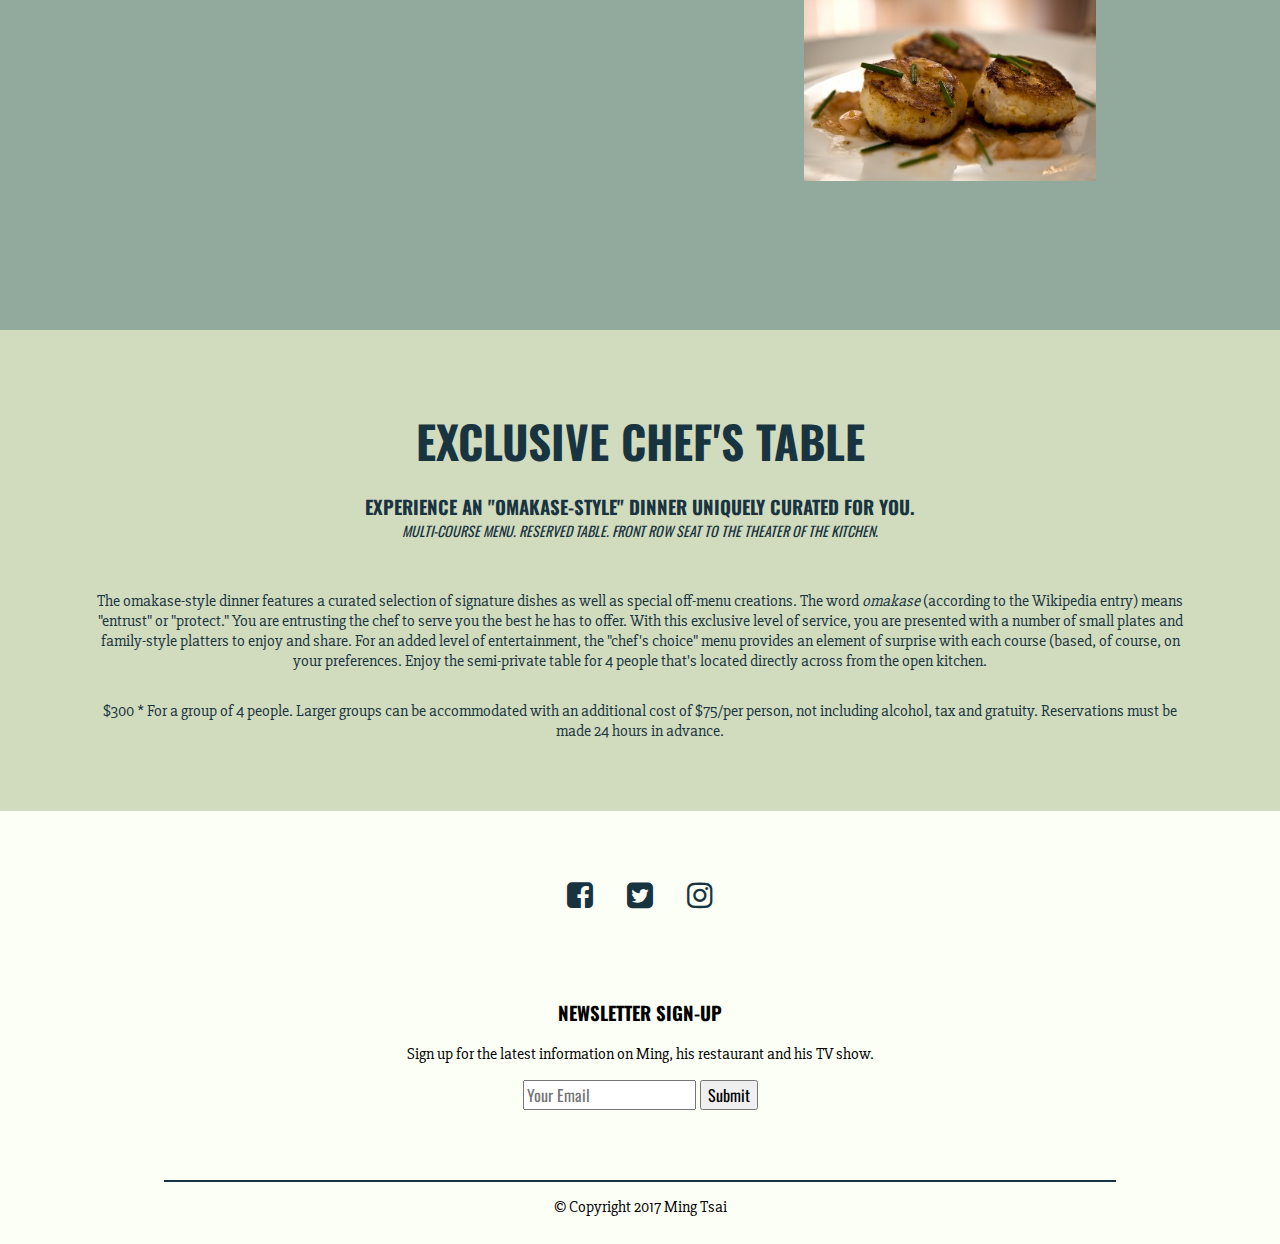
<file: foodwine.html>
<!doctype html>
<html lang="">
    <head>
        <meta charset="utf-8">
        <meta http-equiv="x-ua-compatible" content="ie=edge">
        <title>Food and Wine - Ming Tsai</title>
        <meta name="description" content="">
        <meta name="viewport" content="width=device-width, initial-scale=1">

        <link rel="apple-touch-icon" href="apple-touch-icon.png">
        <link rel="shortcut icon" href="favicon-copy.ico" type="image/x-icon" />
        <link href="https://maxcdn.bootstrapcdn.com/font-awesome/4.7.0/css/font-awesome.min.css" rel="stylesheet" integrity="sha384-wvfXpqpZZVQGK6TAh5PVlGOfQNHSoD2xbE+QkPxCAFlNEevoEH3Sl0sibVcOQVnN" crossorigin="anonymous">

        <link rel="stylesheet" href="css/normalize.css">
        <link rel="stylesheet" href="css/main.css">
    </head>
    <body>
      <header>
          <img src="img/bd-logo.png" alt="blue-dragon-logo">
      </header>
      <main>
      <nav>
          <ul>
            <li><a href="aboutming.html">About Ming</a></li>
            <li><a href="index.html">Blue Dragon</a></li>
            <li><a href="simplyming.html">Simply Ming</a></li>
            <li><a href="foodwine.html">Food and Wine</a></li>
            <li><a href="http://www.mingspantry.com/">Store</a></li>
          </ul>
          <a class="hamburger" href=""><i class="fa fa-bars"></i></a>
      </nav>
      <section class="about">
        <div class="col-2-3">
          <h2>Food &amp; Wine</h2>
          <p class="about-text">Ming is a pioneer and innovator in East-West cooking. In this section, we've compiled his recipes and those of his guest chefs who have appeared on Simply Ming TV. You'll also find information on the various Asian ingredients he frequently uses in addition to tips for matching wines.</p>
        </div>
        <div class="col-1-3 aside">
          <h3>Search Recipes</h3>
          <p></p>
          <h3>Shop</h3>
          <p>Browse the store!</p>
          <p>Click here to order the cookbook 'Simply Ming in your kitchen!'</p>
        </div>
      </section>
      <section class="gallery" id="foodwine-gallery">
    		<div class="wrap">
          <h2>Featured Recipes</h2>
    			<div class="grid-wrapper">
    				<div class="image-wrapper">
               <a href="#">
               <h3>Lemongrass-Lobster Rangoon</h3>
    					 <img src="img/rangoon.jpg" alt="rangoon">
               </a>
               <a href="#">
               <h3>Eggplant-Olive Tapenade with Homemade Pita Chips</h3>
    					 <img src="img/tapenade.jpg" alt="tapenade">
               </a>
    				</div>
    				<div class="image-wrapper">
               <a href="#">
               <h3>Best Bloody Mary Ever</h3>
    					 <img src="img/bloody-mary.jpg" alt="bloody-mary">
               </a>
               <a href="#">
               <h3>Seared Lychee Scallops in Champagne-Butter Sauce</h3>
    					 <img src="img/scallops.jpg" alt="scallops">
               </a>
    				</div>
    			</div>
        </div>
    </section>
    <section class="exclusive">
      <h2>Exclusive Chef's Table</h2>
      <h3>Experience an "omakase-style" dinner uniquely curated for you.</h3>
      <h4>Multi-course menu. Reserved table. Front row seat to the theater of the kitchen. </h4>
      <p>The omakase-style dinner features a curated selection of signature dishes as well as special off-menu creations. The word <em>omakase</em> (according to the Wikipedia entry) means "entrust" or "protect." You are entrusting the chef to serve you the best he has to offer. With this exclusive level of service, you are presented with a number of small plates and family-style platters to enjoy and share. For an added level of entertainment, the "chef's choice" menu provides an element of surprise with each course (based, of course, on your preferences. Enjoy the semi-private table for 4 people that's located directly across from the open kitchen.</p>
      <p>$300 * For a group of 4 people. Larger groups can be accommodated with an additional cost of $75/per person, not including alcohol, tax and gratuity. Reservations must be made 24 hours in advance.</p>
    </section>
  </main>
  <footer>
    <div class="wrap">
			<div class="social-links">
				<a href="https://www.facebook.com/BlueDragonBos/"><i class="fa fa-facebook-square" aria-hidden="true"></i></a>
				<a href="https://twitter.com/bluedragonbos"><i class="fa fa-twitter-square" aria-hidden="true"></i></a>
				<a href="https://www.instagram.com/bluedragonbos/"><i class="fa fa-instagram" aria-hidden="true"></i></a>
			</div>
    <h3>Newsletter Sign-Up</h3>
    <p>Sign up for the latest information on Ming, his restaurant and his TV show.</p>
    <input type="email" placeholder="Your Email"> <input class="submit" type="submit">
    <p class="copyright">&copy; Copyright 2017 Ming Tsai</p>
  </footer>
        <script src="js/vendor/jquery-1.12.0.min.js"></script>
        <script src="js/main.js"></script>
    </body>
</html>
</file>
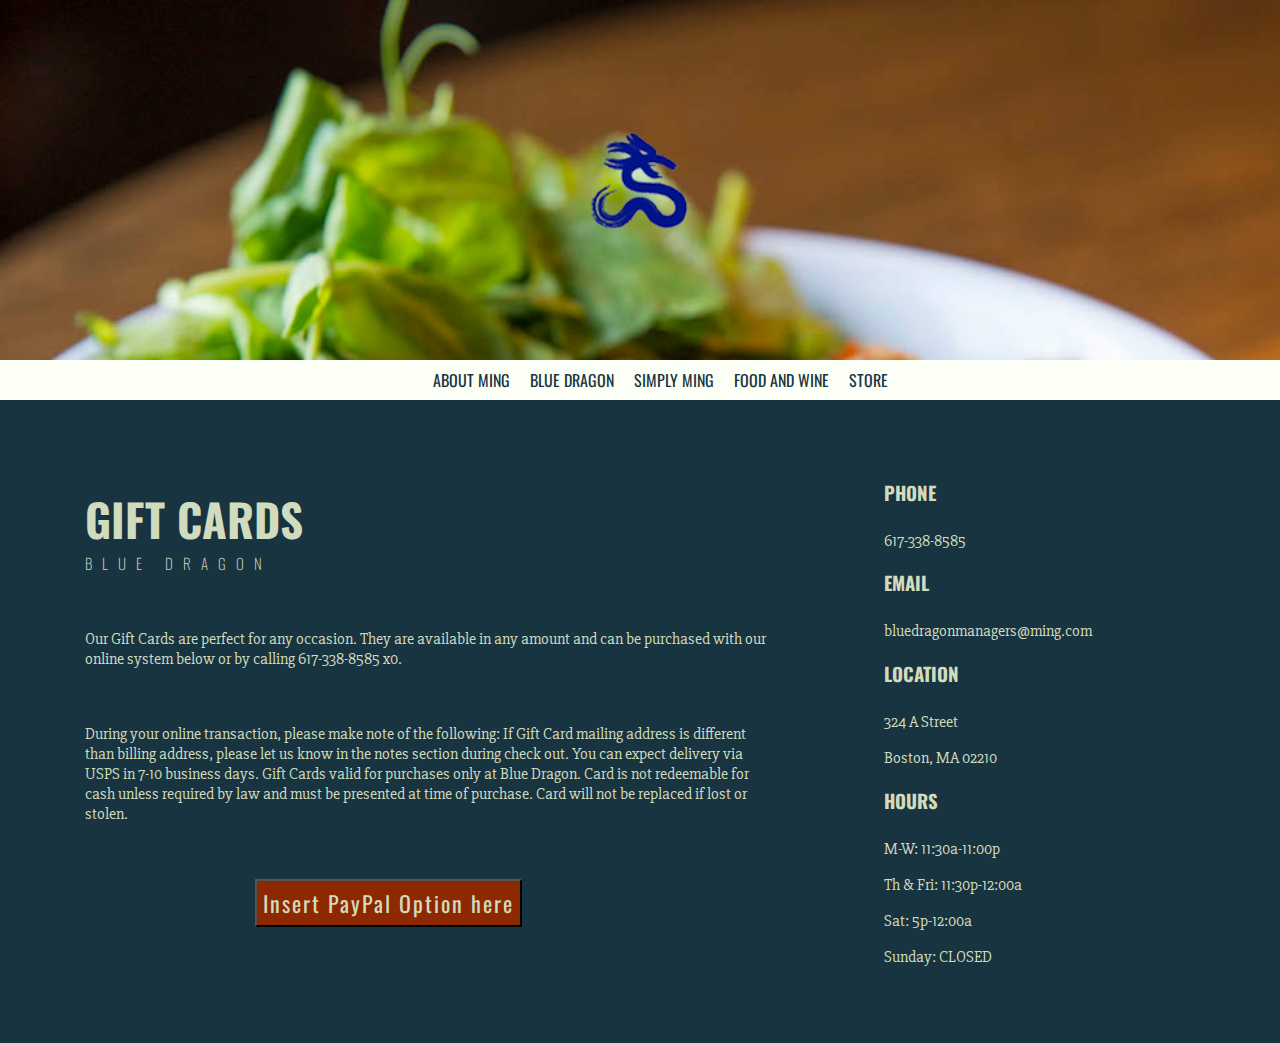
<file: giftcards.html>
<!doctype html>
<html lang="">
    <head>
        <meta charset="utf-8">
        <meta http-equiv="x-ua-compatible" content="ie=edge">
        <title>Gift Cards - Ming Tsai</title>
        <meta name="description" content="">
        <meta name="viewport" content="width=device-width, initial-scale=1">

        <link rel="apple-touch-icon" href="apple-touch-icon.png">
        <link rel="shortcut icon" href="favicon-copy.ico" type="image/x-icon" />

        <link rel="stylesheet" href="css/normalize.css">
        <link rel="stylesheet" href="css/main.css">
    </head>
    <body>
        <!-- Add your site content here. Keep it pretty and use indentation :) -->
      <header>
          <!-- Image below will be rotating food images with Blue Dragon logo over it -->
          <!-- Blue Dragon logo will be image below H1 is a filler for now -->
          <img src="img/bd-logo.png" alt="blue-dragon-logo">
      </header>
      <main>
      <nav>
          <ul>
            <li><a href="aboutming.html">About Ming</a></li>
            <li><a href="index.html">Blue Dragon</a></li>
            <li><a href="simplyming.html">Simply Ming</a></li>
            <li><a href="foodwine.html">Food and Wine</a></li>
            <li><a href="http://www.mingspantry.com/">Store</a></li>
          </ul>
          <a class="hamburger" href=""><i class="fa fa-bars"></i></a>
      </nav>
      <section class="about">
        <div class="col-2-3">
          <h2>Gift Cards</h2>
          <h4>Blue Dragon</h4>
          <p class="about-text">Our Gift Cards are perfect for any occasion. They are available in any amount and can be purchased with our online system below or by calling 617-338-8585 x0. </p>
          <p class="about-text">During your online transaction, please make note of the following: If Gift Card mailing address is different than billing address, please let us know in the notes section during check out. You can expect delivery via USPS in 7-10 business days. Gift Cards valid for purchases only at Blue Dragon. Card is not redeemable for cash unless required by law and must be presented at time of purchase. Card will not be replaced if lost or stolen.</p>
          <p class="about-text"><button>Insert PayPal Option here</button></p>
        </div>
        <div class="col-1-3 aside">
          <h3>Phone</h3>
          <p>617-338-8585</p>
          <h3>Email</h3>
          <p>bluedragonmanagers@ming.com</p>
          <h3>Location</h3>
          <p>324 A Street</p>
          <p>Boston, MA 02210</p>
          <h3>Hours</h3>
          <p>M-W: 11:30a-11:00p </p>
          <p>Th &amp; Fri: 11:30p-12:00a</p>
          <p>Sat: 5p-12:00a</p>
          <p>Sunday: CLOSED</p>
        </div>
      </section>
        <script src="js/vendor/jquery-1.12.0.min.js"></script>
        <script src="js/main.js"></script>
    </body>
</html>
</file>
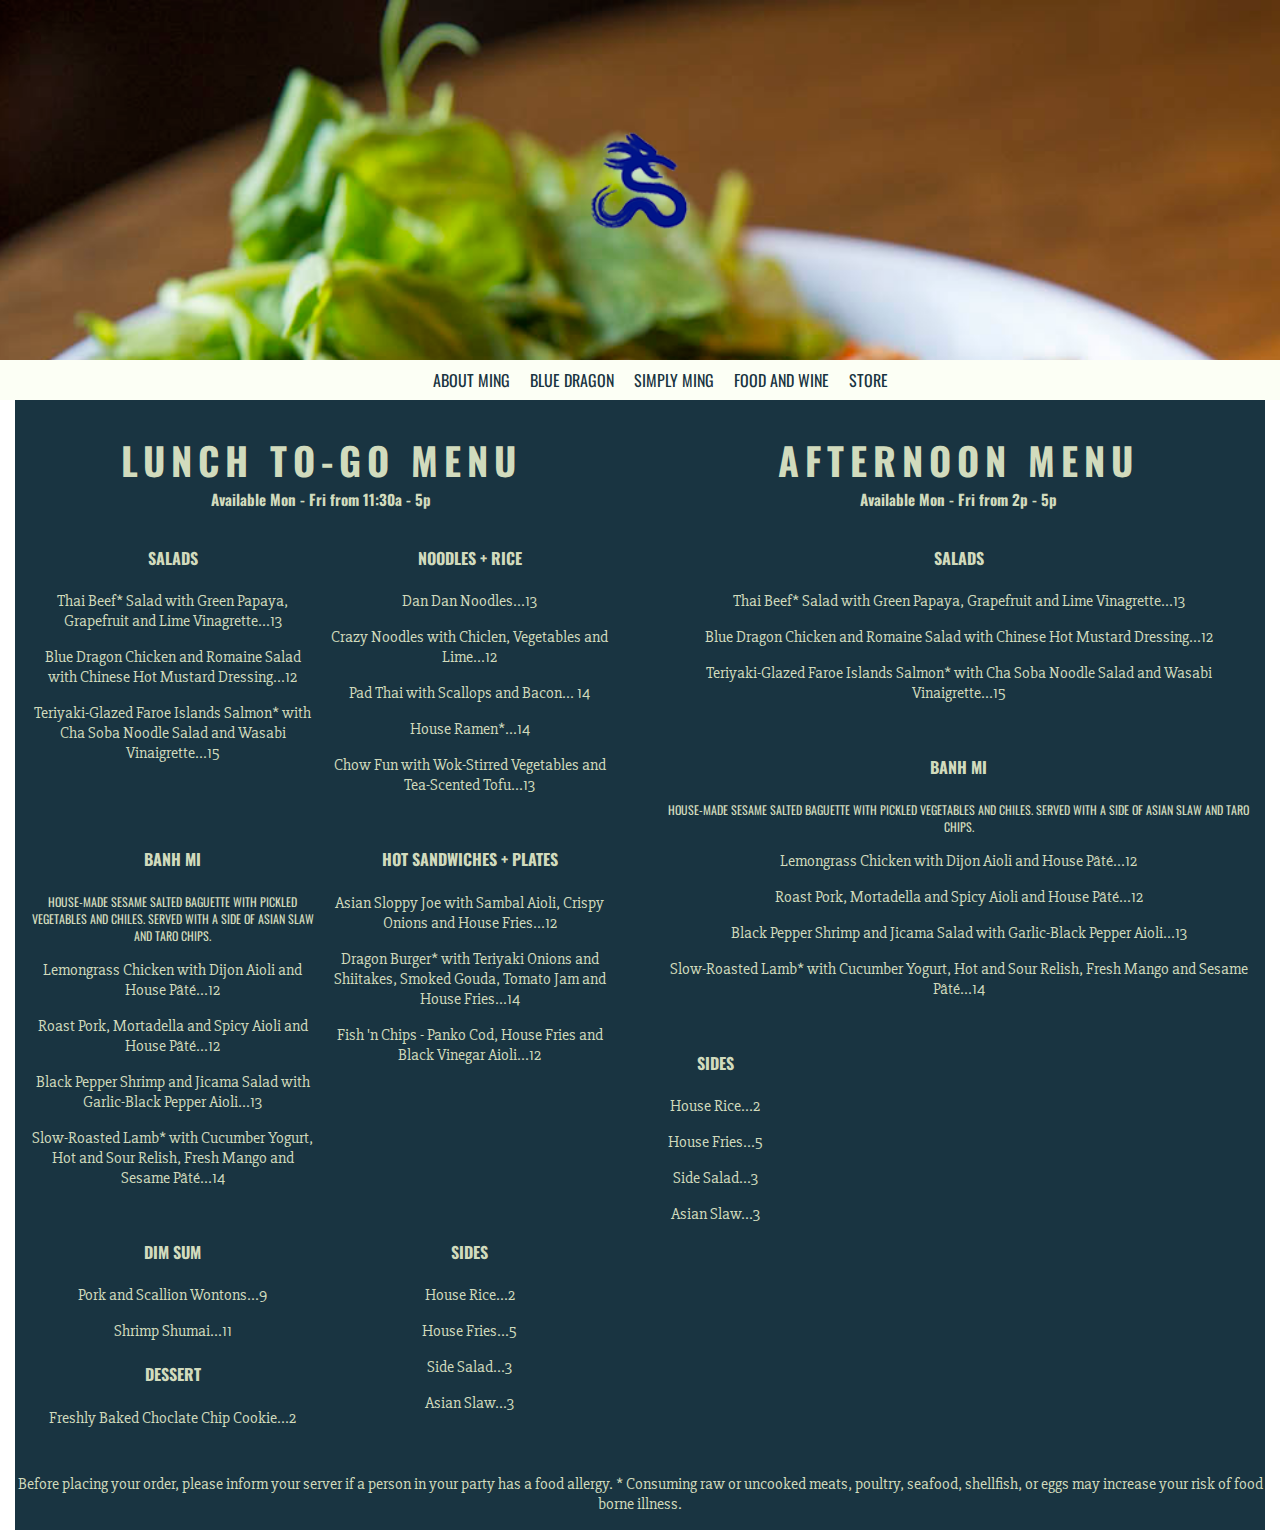
<file: menu.html>
<!doctype html>
<html lang="">
    <head>
        <meta charset="utf-8">
        <meta http-equiv="x-ua-compatible" content="ie=edge">
        <title>Additional Menus - Ming Tsai</title>
        <meta name="description" content="">
        <meta name="viewport" content="width=device-width, initial-scale=1">

        <link rel="apple-touch-icon" href="apple-touch-icon.png">
        <link rel="shortcut icon" href="favicon-copy.ico" type="image/x-icon" />

        <link rel="stylesheet" href="css/normalize.css">
        <link rel="stylesheet" href="css/main.css">
        <link rel="stylesheet" href="css/menu.css">
    </head>
    <body>
        <!-- Add your site content here. Keep it pretty and use indentation :) -->
      <header>
          <!-- Image below will be rotating food images with Blue Dragon logo over it -->
          <!-- Blue Dragon logo will be image below H1 is a filler for now -->
          <img src="img/bd-logo.png" alt="blue-dragon-logo">
      </header>
      <main>
      <nav>
          <ul>
            <li><a href="aboutming.html">About Ming</a></li>
            <li><a href="index.html">Blue Dragon</a></li>
            <li><a href="simplyming.html">Simply Ming</a></li>
            <li><a href="foodwine.html">Food and Wine</a></li>
            <li><a href="http://www.mingspantry.com/">Store</a></li>
          </ul>
            <a class="hamburger" href=""><i class="fa fa-bars"></i></a>
      </nav>
      <section id="menu">
      <div class="col-1-2" id="togo">
          <h2>Lunch To-Go Menu</h2>
          <h3>Available Mon - Fri from 11:30a - 5p</h3>
          <div class="row">
            <div class="col-1-2">
            <h4>Salads</h4>
            <p>Thai Beef* Salad with Green Papaya, Grapefruit and Lime Vinagrette...13</p>
            <p>Blue Dragon Chicken and Romaine Salad with Chinese Hot Mustard Dressing...12</p>
            <p>Teriyaki-Glazed Faroe Islands Salmon* with Cha Soba Noodle Salad and Wasabi Vinaigrette...15</p>
            </div>
            <div class="col-1-2">
            <h4>Noodles + Rice</h4>
            <p>Dan Dan Noodles...13</p>
            <p>Crazy Noodles with Chiclen, Vegetables and Lime...12</p>
            <p>Pad Thai with Scallops and Bacon... 14</p>
            <p>House Ramen*...14</p>
            <p>Chow Fun with Wok-Stirred Vegetables and Tea-Scented Tofu...13</p>
            </div>
          </div>
          <div class="row">
            <div class="col-1-2">
            <h4>Banh Mi</h4>
            <h4 class="sandwich">House-made Sesame Salted Baguette with pickled vegetables and chiles. Served with a side of Asian slaw and taro chips.</h4>
            <p>Lemongrass Chicken with Dijon Aioli and House Pâté...12</p>
            <p>Roast Pork, Mortadella and Spicy Aioli and House Pâté...12</p>
            <p>Black Pepper Shrimp and Jicama Salad with Garlic-Black Pepper Aioli...13</p>
            <p>Slow-Roasted Lamb* with Cucumber Yogurt, Hot and Sour Relish, Fresh Mango and Sesame Pâté...14</p>
            </div>
            <div class="col-1-2">
            <h4>Hot Sandwiches + Plates</h4>
            <p>Asian Sloppy Joe with Sambal Aioli, Crispy Onions and House Fries...12</p>
            <p>Dragon Burger* with Teriyaki Onions and Shiitakes, Smoked Gouda, Tomato Jam and House Fries...14</p>
            <p>Fish 'n Chips - Panko Cod, House Fries and Black Vinegar Aioli...12</p>
            </div>
          </div>
          <div class="row">
            <div class="col-1-2">
            <h4>Dim Sum</h4>
            <p>Pork and Scallion Wontons...9</p>
            <p>Shrimp Shumai...11</p>
            <h4>Dessert</h4>
            <p>Freshly Baked Choclate Chip Cookie...2</p>
            </div>
            <div class="col-1-2">
            <h4>Sides</h4>
            <p>House Rice...2</p>
            <p>House Fries...5</p>
            <p>Side Salad...3</p>
            <p>Asian Slaw...3</p>
            </div>
          </div>
        </div>
      <div class="col-1-2" id="afternoon">
          <h2>Afternoon Menu</h2>
          <h3>Available Mon - Fri from 2p - 5p</h3>
          <div class="row">
            <div class="col-1">
            <h4>Salads</h4>
            <p>Thai Beef* Salad with Green Papaya, Grapefruit and Lime Vinagrette...13</p>
            <p>Blue Dragon Chicken and Romaine Salad with Chinese Hot Mustard Dressing...12</p>
            <p>Teriyaki-Glazed Faroe Islands Salmon* with Cha Soba Noodle Salad and Wasabi Vinaigrette...15</p>
            </div>
          </div>
          <div class="row">
            <div class="col-1">
            <h4>Banh Mi</h4>
            <h4 class="sandwich">House-made Sesame Salted Baguette with pickled vegetables and chiles. Served with a side of Asian slaw and taro chips.</h4>
            <p>Lemongrass Chicken with Dijon Aioli and House Pâté...12</p>
            <p>Roast Pork, Mortadella and Spicy Aioli and House Pâté...12</p>
            <p>Black Pepper Shrimp and Jicama Salad with Garlic-Black Pepper Aioli...13</p>
            <p>Slow-Roasted Lamb* with Cucumber Yogurt, Hot and Sour Relish, Fresh Mango and Sesame Pâté...14</p>
            </div>
          </div>
          <div class="row">
            <div class="col-1">
            <h4>Sides</h4>
            <p>House Rice...2</p>
            <p>House Fries...5</p>
            <p>Side Salad...3</p>
            <p>Asian Slaw...3</p>
            </div>
          </div>
        </div>
        <p>Before placing your order, please inform your server if a person in your party has a food allergy. * Consuming raw or uncooked meats, poultry, seafood, shellfish, or eggs may increase your risk of food borne illness.</p>
      </section>

        <script src="js/vendor/jquery-1.12.0.min.js"></script>
        <script src="js/main.js"></script>
    </body>
</html>
</file>
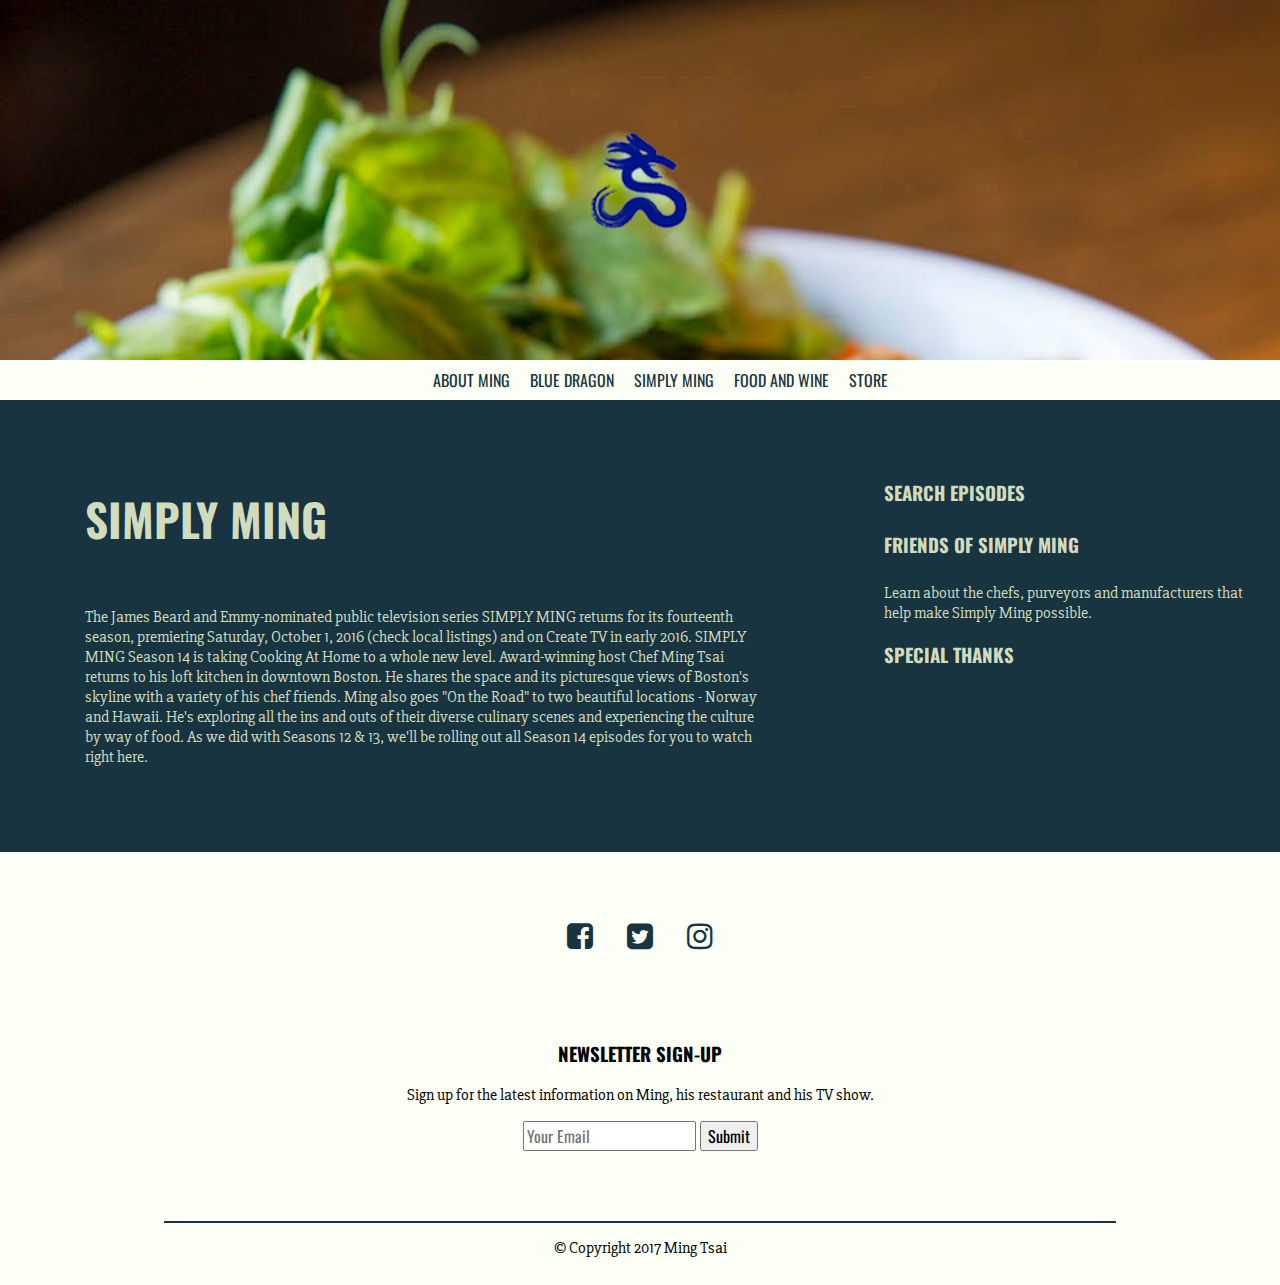
<file: simplyming.html>
<!doctype html>
<html lang="">
    <head>
        <meta charset="utf-8">
        <meta http-equiv="x-ua-compatible" content="ie=edge">
        <title>Simply Ming - Ming Tsai</title>
        <meta name="description" content="">
        <meta name="viewport" content="width=device-width, initial-scale=1">

        <link rel="apple-touch-icon" href="apple-touch-icon.png">
        <link rel="shortcut icon" href="favicon-copy.ico" type="image/x-icon" />
          <link href="https://maxcdn.bootstrapcdn.com/font-awesome/4.7.0/css/font-awesome.min.css" rel="stylesheet" integrity="sha384-wvfXpqpZZVQGK6TAh5PVlGOfQNHSoD2xbE+QkPxCAFlNEevoEH3Sl0sibVcOQVnN" crossorigin="anonymous">

        <link rel="stylesheet" href="css/normalize.css">
        <link rel="stylesheet" href="css/main.css">
    </head>
    <body>
        <!-- Add your site content here. Keep it pretty and use indentation :) -->
      <header>
          <!-- Image below will be rotating food images with Blue Dragon logo over it -->
          <!-- Blue Dragon logo will be image below H1 is a filler for now -->
          <img src="img/bd-logo.png" alt="blue-dragon-logo">
      </header>
      <main>
      <nav>
          <ul>
            <li><a href="aboutming.html">About Ming</a></li>
            <li><a href="index.html">Blue Dragon</a></li>
            <li><a href="simplyming.html">Simply Ming</a></li>
            <li><a href="foodwine.html">Food and Wine</a></li>
            <li><a href="http://www.mingspantry.com/">Store</a></li>
          </ul>
          <a class="hamburger" href=""><i class="fa fa-bars"></i></a>
      </nav>
      <section class="about">
        <div class="col-2-3">
          <h2>Simply Ming</h2>
          <p class="about-text">The James Beard and Emmy-nominated public television series SIMPLY MING returns for its fourteenth season, premiering Saturday, October 1, 2016 (check local listings) and on Create TV in early 2016. SIMPLY MING Season 14 is taking Cooking At Home to a whole new level. Award-winning host Chef Ming Tsai returns to his loft kitchen in downtown Boston. He shares the space and its picturesque views of Boston's skyline with a variety of his chef friends. Ming also goes "On the Road" to two beautiful locations - Norway and Hawaii. He's exploring all the ins and outs of their diverse culinary scenes and experiencing the culture by way of food. As we did with Seasons 12 &amp; 13, we'll be rolling out all Season 14 episodes for you to watch right here. </p>
        </div>
        <div class="col-1-3 aside">
          <h3>Search Episodes</h3>
          <p></p>
          <h3>Friends of Simply Ming</h3>
          <p>Learn about the chefs, purveyors and manufacturers that help make Simply Ming possible.</p>
          <h3>Special Thanks</h3>
          <p></p>
        </div>
      </section>
      <footer>
        <div class="wrap">
    			<div class="social-links">
    				<a href="https://www.facebook.com/BlueDragonBos/"><i class="fa fa-facebook-square" aria-hidden="true"></i></a>
    				<a href="https://twitter.com/bluedragonbos"><i class="fa fa-twitter-square" aria-hidden="true"></i></a>
    				<a href="https://www.instagram.com/bluedragonbos/"><i class="fa fa-instagram" aria-hidden="true"></i></a>
    			</div>
        <h3>Newsletter Sign-Up</h3>
        <p>Sign up for the latest information on Ming, his restaurant and his TV show.</p>
        <input type="email" placeholder="Your Email"> <input class="submit" type="submit">
        <p class="copyright">&copy; Copyright 2017 Ming Tsai</p>
      </footer>
        <script src="js/vendor/jquery-1.12.0.min.js"></script>
        <script src="js/main.js"></script>
    </body>
</html>
</file>
<file: css/main.css>
@import url('https://fonts.googleapis.com/css?family=Oswald:200,400,700|Slabo+27px');
/* ==========================================================================
   Base styles:
   ========================================================================== */
/* Fix to include padding and border in the total width for each element */
* {
  box-sizing: border-box;
}

/* Fix for responsive images */
img {
  max-width: 100%;
}
body {
  font-family: 'Oswald', sans-serif;
  text-decoration: none;
  text-transform: uppercase;
}


/* ----------------------------------------
Typography
------------------------------------------- */
p {
  font-family: 'Slabo 27px', serif;
  text-transform: none;
}
h2 {
  font-size: 45px;
}

/* ----------------------------------------
Grid System
------------------------------------------- */

.col-2-3 {
  flex-basis: 65%;
}
.col-1-3 {
  flex-basis: 30%;
}
.col-1-2 {
  flex-basis:49%;
}
.row {
  display: flex;
  flex-wrap: wrap;
  margin: 15px;
  justify-content: space-between;
  color: #193441;
}
.wrap {
	max-width: 1000px;
	width: 100%;
	margin: 0 auto;
  padding: 24px;
}

.grid-wrapper {
	display: flex;
	flex-wrap: wrap;
	justify-content: space-between;
}
.image-wrapper {
	width: 32%;
}


/* ----------------------------------------
Header
------------------------------------------- */

nav li {
  display: inline-block;
  flex-wrap: wrap;
  margin: 8px;
}
nav li a {
  text-decoration: none;
  color: #193441;
}
nav li a:hover {
  color: #8E2800;
}
header {
  background-image: url('../img/dan-dan.jpg');
  background-size: cover;
	background-attachment: fixed;
  background-position: bottom;
  padding: 130px;
}
header img {
  display: block;
  margin: 0 auto;
  z-index: 100;
  height: 100px;
  width: 100px;
}
img {
  display: block;
  margin: 0 auto;
}
#gallery img:hover {
  opacity: 0.5;
}
nav {
  top: 0;
  left: 0;
  right: 0;
  background-color: white;
  z-index: 100;
}
nav ul {
  text-align: center;
  margin: 0;
  background-color: #FCFFF5;
}
.hamburger {
  display: none;
	font-size: 20px;
	margin: 10px 0;
	padding-left: 20px;
  color: #193441;
}
.hamburger:hover {
  color: #8E2800;
}


/* ----------------------------------------
About
------------------------------------------- */
.about {
  background-color: #193441;
  display: flex;
  flex-wrap: wrap;
  padding: 30px;
  justify-content: space-between;
  color: #D1DBBD;
}
.about h2 {
  margin: 55px 55px 0 55px;
}
.about h3 {
  text-align: left;
}
.about-text {
  margin: 55px;
}
.aside {
  margin-top: 30px;
  margin-bottom: 30px;
}
.aside h3 {
  margin-bottom: 25px;
}
.about h2 p {
  margin-left: 55px;
}
.about button {
  text-align: center;
  margin-left: 170px;
  font-size: 22px;
  color: #D1DBBD;
  background-color: #8E2800;
  padding: 6px;
  font-family: 'Oswald', sans-serif;
  letter-spacing: 2px;
}
.about button:hover {
  color: #193441;
  background-color: #D1DBBD;
}
.about h4 {
  font-weight: 200;
  font-size: 15px;
  margin-left: 55px;
  margin-top: 0;
  letter-spacing: 10px;
}

/* ----------------------------------------
Menu
------------------------------------------- */
#menu {
  display: flex;
  flex-wrap: wrap;
  margin: 0 15px 0 15px;
  justify-content: space-between;
  color: #193441;
  text-align: center;
  background-color: #FCFFF5;
}
#menu p {
  margin-top: 15px;
}
.sandwich {
  font-size:12px;
  font-weight: 400;
}
#menu h2 {
  margin-bottom: 0;
  font-size: 38px;
  letter-spacing: 6px;
}
#menu h3 {
  font-size: 15px;
  margin-top: 0;
  margin-bottom: 0;
  text-transform: none;
}
.management{
  font-size: 12px;
  margin-bottom: 20px;
}
#lunch {
  border: 5px solid #8E2800;
  font-size: 16px;
  width: 200px;
  height: 600px;
  overflow: scroll;
}
#dinner {
  border: 5px solid #8E2800;
  width: 200px;
  height: 600px;
  font-size: 16px;
  overflow: scroll;
}
#tiki {
  border: 5px solid #8E2800;
  font-size: 16px;
  width: 200px;
  height: 600px;
  overflow: scroll;
}
#tiki h4 {
  font-size: 16px;
  margin-top: 40px;
  margin-bottom: 10px;
}
#lunch h4 {
  margin-top: 45px;
  margin-bottom: 10px;
}
#dinner h4 {
  margin-bottom: 10px;
}
.menu-header p a {
  font-family: 'Oswald', sans-serif;
  text-decoration: none;
  text-transform: uppercase;
  font-size: 15px;
  color: #FCFFF5;
  text-align: center;
  font-weight: 700;
}
.menu-header p {
  padding: 0;
  margin: 0;
  margin-bottom: 8px;
}
.menu-header {
  color: #FCFFF5;
  text-align: center;
  background-image: url('../img/restaurant.jpg');
  background-size: cover;
  background-attachment: inherit;
  background-position: center;
  font-weight: 700;
}
.menu-header h2 {
  margin-bottom: 0;
  padding-top: 10px;
  margin-top: 0;
}
.menu-header h4 {
  margin-top: 0;
  padding: 0;
}
#top {
  font-size: 80px;
  margin-bottom: 0;
}
#scroll {
  font-size: 15px;
  margin-bottom: 0;
}


/* ----------------------------------------
Gallery
------------------------------------------- */
.gallery {
  color: #FCFFF5;
  padding: 105px 30px;
  background-color: #91AA9D;
  display: flex;
  flex-wrap: wrap;
}
.image-wrapper a:visited {
  color: #D1DBBD;
}
.gallery a {
  text-decoration: none;
}
.gallery h3 {
  text-align: center;
}

/* ----------------------------------------
Exclusive
------------------------------------------- */
.exclusive {
  background-color: #D1DBBD;
  color: #193441;
  padding: 40px;
}
.exclusive h2 {
  margin-bottom: 0;
  text-align: center;
}
.exclusive h3 {
  margin-bottom: 0;
  text-align: center;
}
.exclusive h4 {
  font-weight: 400;
  margin: 0 0 50px 0;
  font-style: italic;
  font-size: 14px;
  text-align: center;
}
.exclusive p {
  text-align: center;
  margin: 0 55px 30px 55px;
}



/* ----------------------------------------
Footer
------------------------------------------- */

footer {
  text-align: center;
  background-color: #FCFFF5;
}
.copyright {
  margin-top: 70px;
  margin-bottom: 0;
  border-top: 2px solid #193441;
  padding: 15px 0 3px;
}

.social-links a {
	font-size: 30px;
	padding: 15px;
  margin-top: 20px;
  margin-bottom: 50px;
	display: inline-block;
	color: #193441;
}
.social-links a:hover {
  color: #8E2800;
}
.submit:hover {
  color: #8E2800;
}

/* ----------------------------------------
About Ming
------------------------------------------- */
#aboutming h2 {
  text-align: center;
  letter-spacing: 7px;
}
#aboutming .about-text {
  text-align: center;
}
#aboutming .aside {
  margin-top: 50px;
  text-align: center;
}
#aboutming h3 {
  text-align: center;
}
#aboutming img {
  margin-bottom: 50px;
}
#about-exclusive h4 {
  margin-bottom: 10px;
  text-transform: none;

}

/* ----------------------------------------
Blue Ginger
------------------------------------------- */
#ginger-header {
  font-size: 20px;
  font-weight: 700;
}
#image-edit {
  margin-top: 70px;
}
/* ----------------------------------------
Reservation SideBar
------------------------------------------- */
.sidebar {
  transform: translateX(-300px);
  transition: all 350ms ease-in-out;
}
.active {
  transform: translateX(0px);
}
/* ----------------------------------------
Gallery
------------------------------------------- */

.wrap h2 {
  text-align: center;
  margin-top: 0;
  color: #D1DBBD;
}
.grid-wrapper {
  padding: 20px;
}

/* ----------------------------------------
Directions
------------------------------------------- */
.directions-main {
  display: flex;
  flex-wrap: wrap;
  justify-content: space-between;
  background-color: #193441;
  padding: 50px 25px 50px 25px;
  color: #D1DBBD;
}
#driving-directions {
  margin-left: 15px;
  margin-right: 5px;
}
/* ----------------------------------------
Media Queries
------------------------------------------- */

@media screen and (max-width: 970px) {
  #lunch {
    display: block;
    flex-basis: 100%;
  }
  #dinner {
    display: block;
    flex-basis: 100%;
  }
  #tiki {
    display: block;
    flex-basis: 100%;
  }
}
@media screen and (max-width: 660px) {
	.hamburger {
		display: block;
		text-align: center;
	}
	nav ul {
		display: none;
	}
	footer input {
		margin: 0;
	}
  .about {
    display: block;
    text-align: center;
  }
  #lunch {
    display: block;
    flex-basis: 100%;
  }
  #dinner {
    display: block;
    flex-basis: 100%;
  }
  #tiki {
    display: block;
    flex-basis: 100%;
  }
  .image-wrapper {
    display: block;
    flex-basis: 100%;
  }
  .col-2-3 {
    display: block;
    flex-basis: 100%;
  }
  .col-1-3 {
    display: block;
    flex-basis: 100%;
    text-align: center;
  }
  .col-1-3 h3 {
    text-align: center;
  }
}
</file>
<file: css/menu.css>
/* ==========================================================================
   Base styles:
   ========================================================================== */
/* Fix to include padding and border in the total width for each element */
* {
  box-sizing: border-box;
}

/* Fix for responsive images */
img {
  max-width: 100%;
}

/* ----------------------------------------
Menu
------------------------------------------- */
#menu {
  background-color: #193441;
  color: #D1DBBD;
}
#menu h2, h3, p, h4 {
  color: #D1DBBD;
}

/* ----------------------------------------
Grid System
------------------------------------------- */
col-1 {
  flex-basis: 98%;
}
</file>
